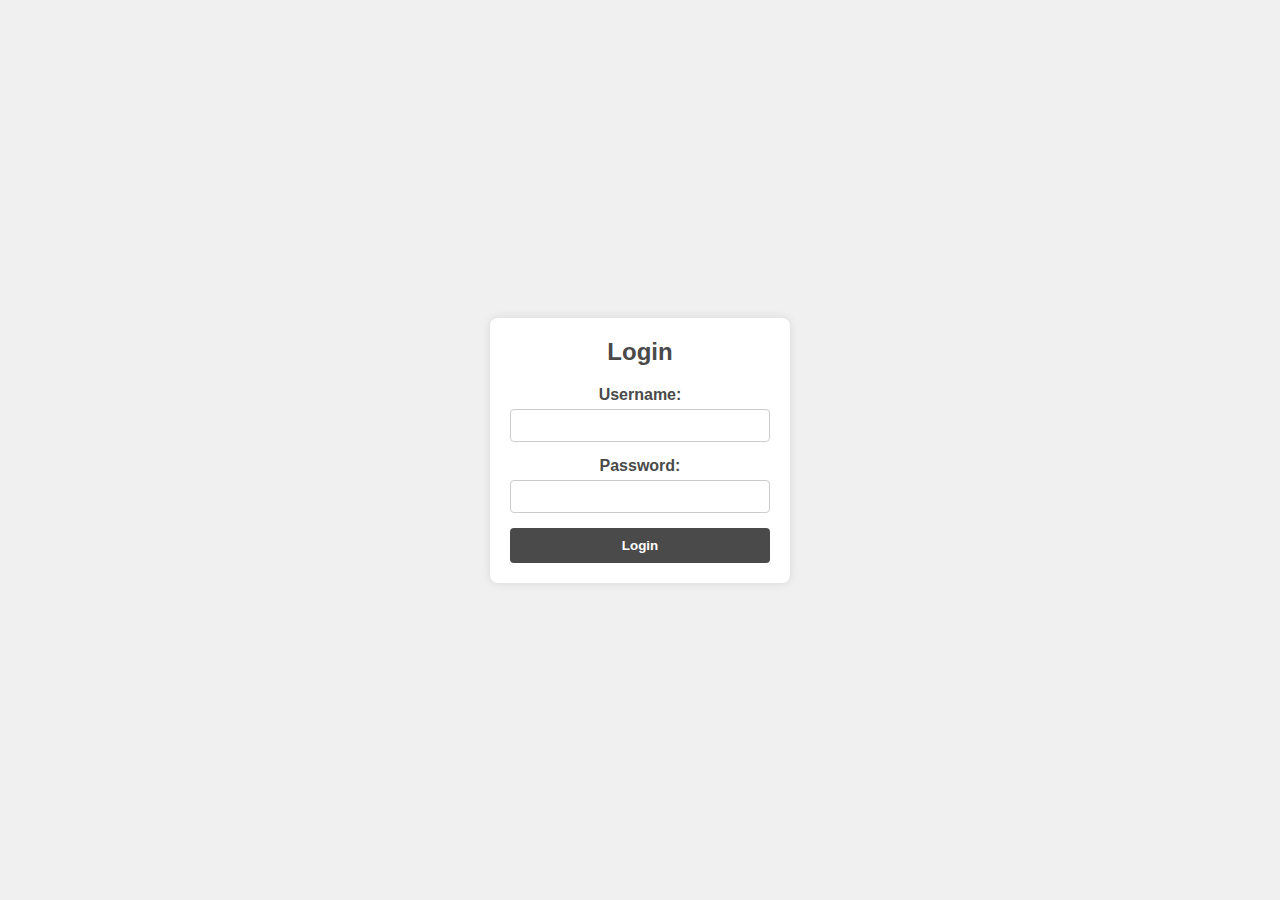
<file: index.html>
<!DOCTYPE html>
<html lang="en">
<head>
    <meta charset="UTF-8">
    <meta name="viewport" content="width=device-width, initial-scale=1.0">
    <title>Login Page</title>
    <link rel="stylesheet" href="style.css">
</head>
<body>
    <!-- Login Form -->
    <div class="login-container">
        <h2>Login</h2>
        <form id="loginForm">
            <label for="username">Username:</label>
            <input type="text" id="username" name="username" required><br>
          
            <label for="password">Password:</label>
            <input type="password" id="password" name="password" required><br>
          
            <button type="submit">Login</button>
        </form>
    </div>
    <script src="script.js"></script>
</body>
</html>
</file>
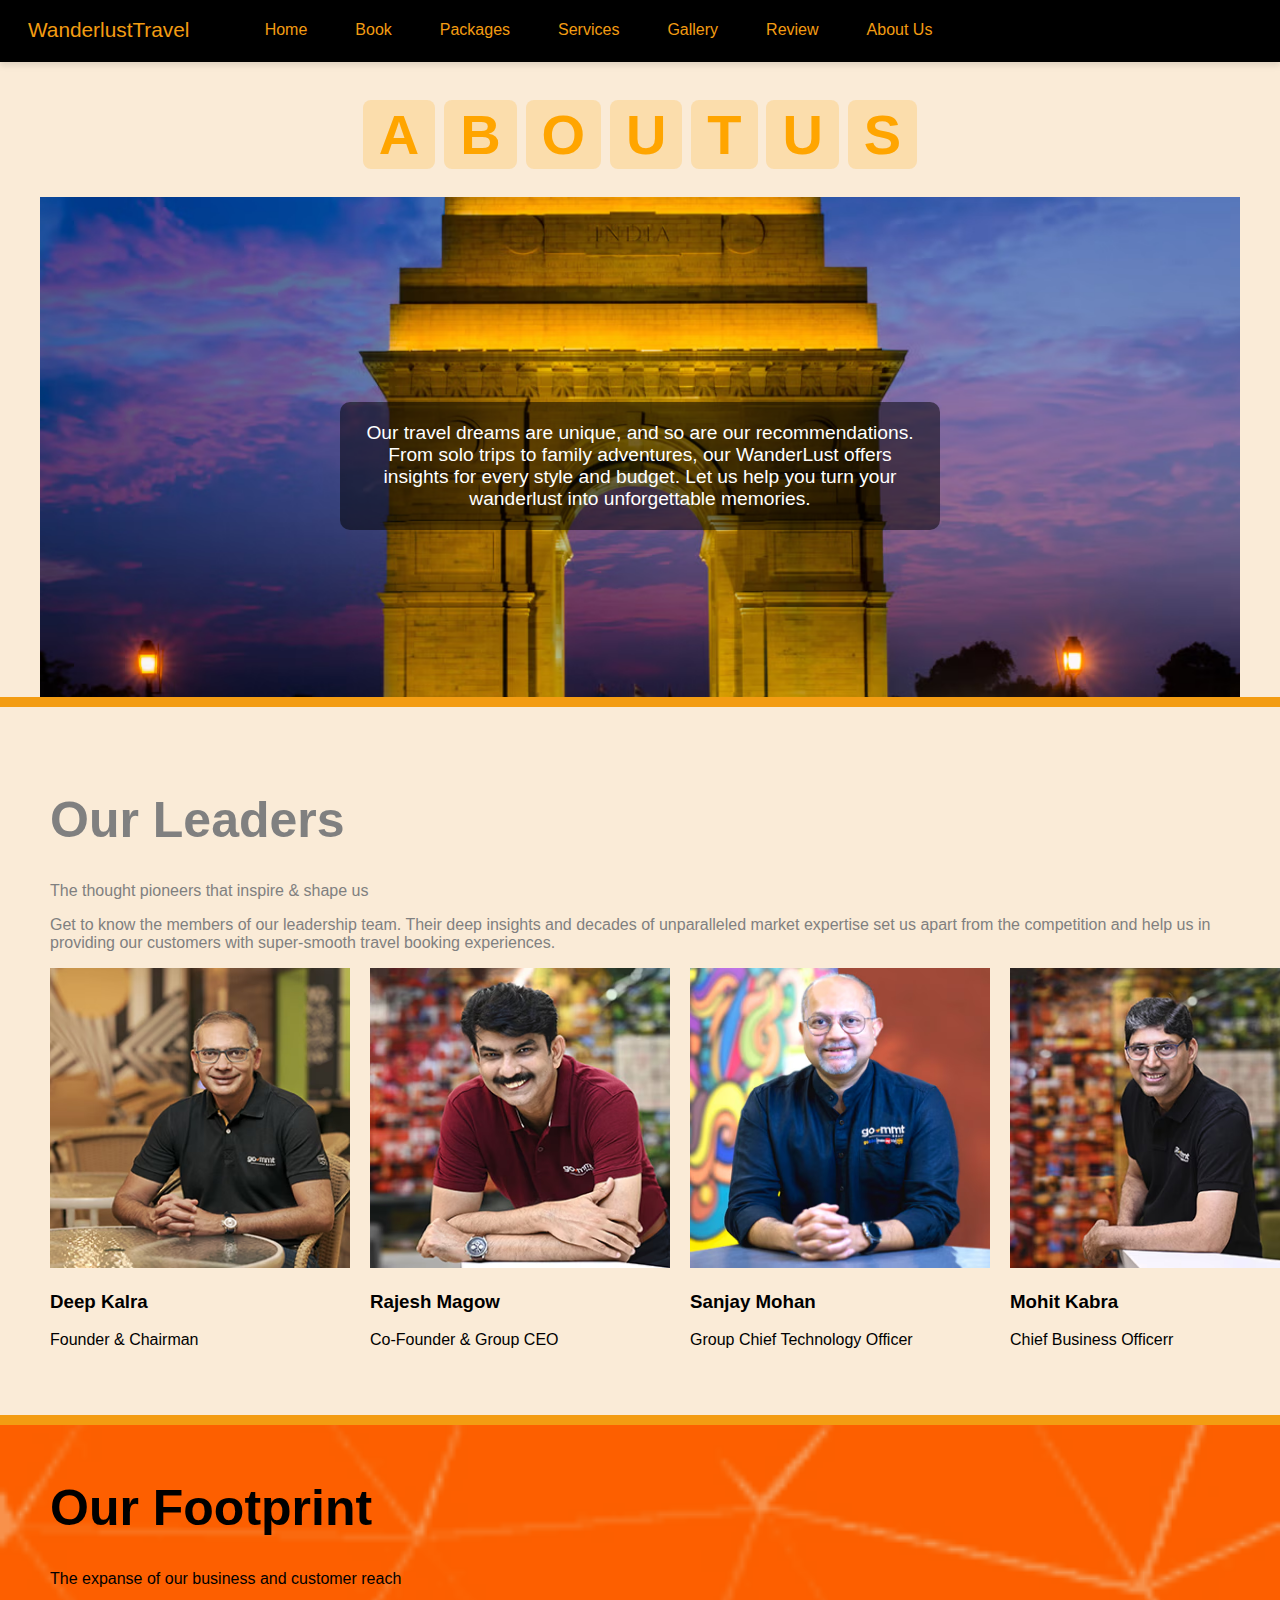
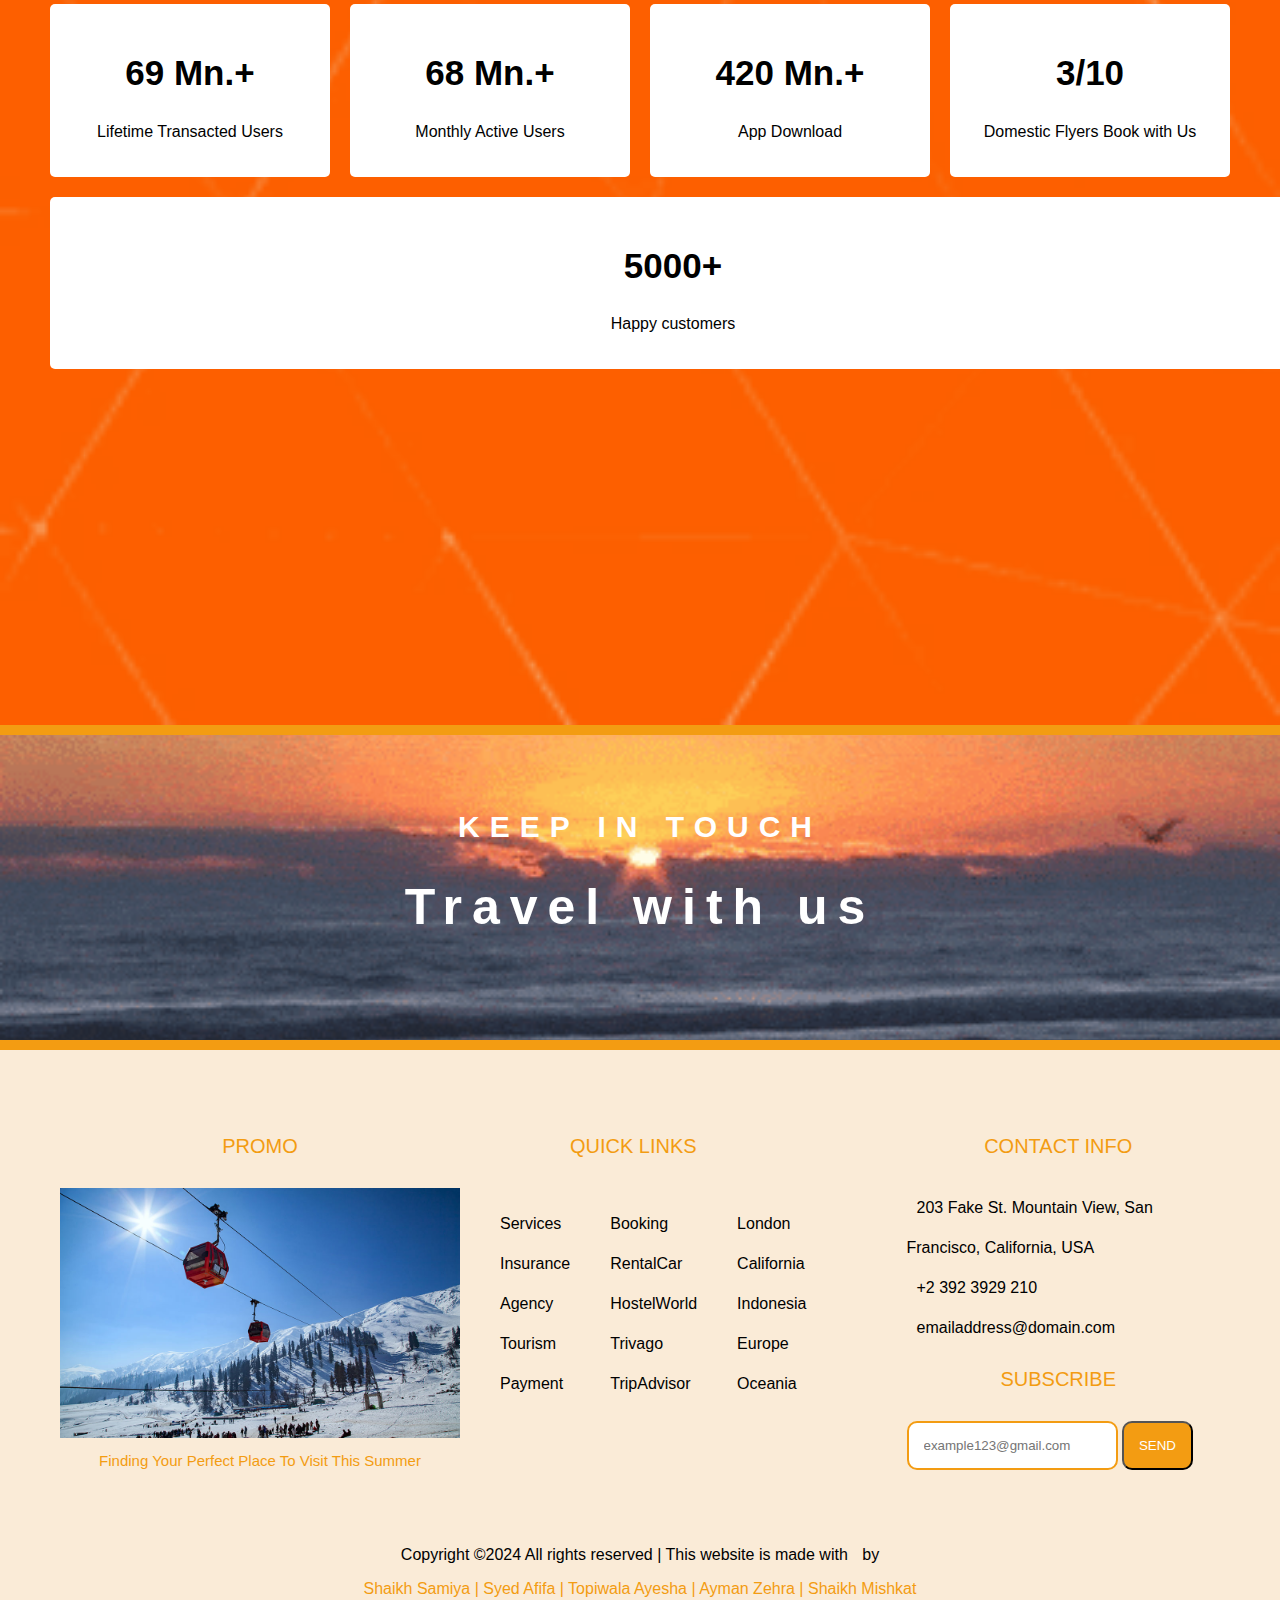
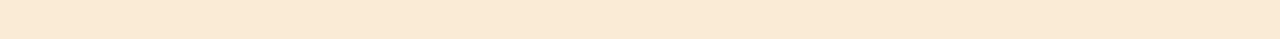
<file: about.html>
<!DOCTYPE html>
<html lang="en">
<head>
    <meta charset="UTF-8">
    <meta name="viewport" content="width=device-width, initial-scale=1.0">
    <title>About Us</title>
    <link rel="stylesheet" href="https://cdnjs.cloudflare.com/ajax/libs/font-awesome/6.5.2/css/all.min.css" integrity="sha512-SnH5WK+bZxgPHs44uWIX+LLJAJ9/2PkPKZ5QiAj6Ta86w+fsb2TkcmfRyVX3pBnMFcV7oQPJkl9QevSCWr3W6A==" crossorigin="anonymous" referrerpolicy="no-referrer" />
    <link rel="stylesheet" href="about.css">
</head>
<body onload="ShowBanners()">
<!-- About Start -->                 <nav class="navbar navbar-custom">
        <a class="navbar-brand" href="#">
            <i class="fa-solid fa-plane fa-lg"></i> WanderlustTravel
        </a>
        <button class="navbar-toggler" onclick="toggleNav()">
            <span class="fas fa-bars"></span>
        </button>
        <div class="navbar-nav-container">
            <ul class="navbar-nav" id="navbarNav">
                <li class="nav-item">
                    <a class="nav-link" href="home.html">Home</a>
                </li>
                <li class="nav-item">
                    <a class="nav-link" href="book.html">Book</a>
                </li>
                <li class="nav-item">
                    <a class="nav-link" href="packages.html">Packages</a>
                </li>
                <li class="nav-item">
                    <a class="nav-link" href="servves.html">Services</a>
                </li>
                <li class="nav-item">
                    <a class="nav-link" href="gallery.html">Gallery</a>
                </li>
                <li class="nav-item">
                    <a class="nav-link" href="revew.html">Review</a>
                </li>
                <li class="nav-item">
                    <a class="nav-link" href="about.html">About Us</a>
                </li>
            </ul>
            <div class="nav-icons">

                <li class="nav-item">
                    <a class="nav-link" href="index.html">
                        <i class="fa-solid fa-user fa-lg"></i>
                    </a>
                </li>
                <li class="nav-item">
                    
                        
                    <div class="dropdown">
                        <button onclick="myFunction()" class="dropbtn nav-link">    <i class="fa-solid fa-search fa-lg"></i></button>
                        <div id="myDropdown" class="dropdown-content">
                        <input type="text" placeholder="Search.." id="myInput" onkeyup="filterFunction()">
                        <a href="home.html">Home</a>
                        <a href="book.html">Book Now</a>
                        <a href="packages.html">Packages</a>
                        <a href="servves.html">Services</a>
                        <a href="gallery.html">Gallery</a>
                        <a href="revew.html">Reviews</a>
                        <a href="about.html">About us</a>
                        </div>
                        </div>
                </button>
            </li>
            </div>
        </div>
    </nav>
    
<section class="about">
  <div class="container">
    <div class="main-txt">
        
    <h1 class="heading wow fadeIn">
        <span>a</span>
        <span>b</span>
        <span>o</span>
        <span>u</span>
        <span>t</span>
        <span>u</span>
        <span>s</span>
    </h1>
    </div>

    <div class="about-content" style="margin-top: 30px;">
      <center>
        <!-- Banner Container -->
        <div style="position: relative; width: 100%; max-width: 1200px; height: 500px;">
            <!-- Banner Image -->
            <img src="images/abt1.jpg" width="100%" height="500px" name="ChangeBanner" style="display: block; width: 100%; height: 100%; object-fit: cover;">
            <!-- Overlay Text -->
            <p id="aboutText">
                At our WanderLust, we believe travel is about more than destinations; it's about discovery and growth. Our guides and tips empower you to explore, experience, and connect on every journey. Let us inspire you to see the world differently.
            </p>
        </div>
    </center>
    </div>
  </div>
</section>
    <!-- About End -->
    <div class="border-line"></div>

    <!-- our leaders -->
    <section class="our-leaders">
        <div class="leader-container">
            <div class="leader-abt">
                <h1 class="leader-headng">Our Leaders</h1>
                <p>The thought pioneers that inspire & shape us</p>
                <p>Get to know the members of our leadership team. Their deep insights and decades of unparalleled market expertise set us apart from the competition and help us in providing our customers with super-smooth travel booking experiences.</p>
            </div>
            <div class="leader-row">
                <div class="col">
                    <img src="images/DeepKalra.jpg" alt="Founder & Chairman" height="300x" width="300x">
                    <h3>Deep Kalra</h3>
                    <p>Founder & Chairman</p>
                </div>
                <div class="col">
                    <img src="images/RajeshMagow.jpg" alt="Co-Founder & Group CEO" height="300x" width="300x">
                    <h3>Rajesh Magow</h3>
                    <p>Co-Founder & Group CEO</p>
                </div>
                <div class="col">
                    <img src="images/SanjayMohan.jpg" alt="Group Chief Technology Officer" height="300x" width="300x">
                    <h3>Sanjay Mohan</h3>
                    <p>Group Chief Technology Officer</p>
                </div>
                <div class="col">
                    <img src="images/MohitKabra.jpg" alt="Chief Business Officer" height="300x" width="300x">
                    <h3>Mohit Kabra</h3>
                    <p>Chief Business Officerr</p>
                </div>
            </div>
        </div>
    </section>

    <div class="border-line"></div>
    <section class="footprnt">
        <div class="foot-contaner">
            <h1 class="leader-headng">Our Footprint</h1>
            <p>The expanse of our business and customer reach</p>
            <div class="leader-row">
                <div class="footprnt-content">
                    <h2 class="footprnt-headng">69 Mn.+</h2>
                    <p>Lifetime Transacted Users</p>
                </div>
                <div class="footprnt-content">
                    <h2 class="footprnt-headng">68 Mn.+</h2>
                    <p>Monthly Active Users</p>
                </div>
                <div class="footprnt-content">
                    <h2 class="footprnt-headng">420 Mn.+</h2>
                    <p>App Download</p>
                </div>
                <div class="footprnt-content">
                    <h2 class="footprnt-headng">3/10</h2>
                    <p>Domestic Flyers Book with Us</p>
                </div>
            </div>
            <div class="happy-content">
                <h2 class="footprnt-headng">5000+</h2>
                <p>Happy customers</p>
            </div>
        </div>
    </section>

    <div class="border-line"></div>
    <!-- Social-Meadi Section -->
    <div class="social-meadi-contact">
        <h2 class="social-text">KEEP IN TOUCH</h2>
        <h1>Travel with us</h1>
        <div class="social-meadi-icons">
            <i class="fa-brands fa-whatsapp"></i>
            <i class="fa-brands fa-instagram"></i>
            <i class="fa-brands fa-facebook"></i>
            <i class="fa-brands fa-pinterest"></i>
            <i class="fa-brands fa-youtube"></i>
        </div>
    </div>

    <div class="border-line"></div>
    <!-- contact-footer -->
        <section class="footer-about">
            <div class="footer-contaner">
                <div class="footer-img">
                    <p class="contact-text">PROMO</p>
                    <img src="images/promo.jpg" alt="promo" style="margin-top: 10px,;" width="400px" height="250px" >
                    <div class="promo-text">Finding Your Perfect Place To Visit This Summer</div>
                </div>
                <div class="quick-links">
                    <p class="contact-text">QUICK LINKS</p>
                   <div class="linklist">
                        <ul class="liststyle">
                            <li><a href="#" class="lists">Services</a></li>
                            <li><a href="#" class="lists">Insurance</a></li>
                            <li><a href="#" class="lists">Agency</a></li>
                            <li><a href="#" class="lists">Tourism</a></li>
                            <li><a href="#" class="lists">Payment</a></li>
                        </ul>
                        <ul class="liststyle">
                            <li><a href="#" class="lists">Booking</a></li>
                            <li><a href="#" class="lists">RentalCar</a></li>
                            <li><a href="#" class="lists">HostelWorld</a></li>
                            <li><a href="#" class="lists">Trivago</a></li>
                            <li><a href="#" class="lists">TripAdvisor</a></li>
                        </ul>
                        <ul class="liststyle">
                            <li><a href="#" class="lists">London</a></li>
                            <li><a href="#" class="lists">California</a></li>
                            <li><a href="#" class="lists">Indonesia</a></li>
                            <li><a href="#" class="lists">Europe</a></li>
                            <li><a href="#" class="lists">Oceania</a></li>
                        </ul>
                    </div>
                </div>

                <div class="contact-form">
                    <p class="contact-text">CONTACT INFO</p>
                    <div class="contact-content">
                        <i class="fa-solid fa-location-dot"></i>
                        203 Fake St. Mountain View, San Francisco, California, USA
                    </div>
                    <div class="contact-content">
                        <i class="fa-solid fa-phone"></i>
                        +2 392 3929 210
                    </div>
                    <div class="contact-content">
                        <i class="fa-solid fa-envelope"></i>
                        emailaddress@domain.com
                    </div>
                    <p class="contact-text">SUBSCRIBE</p>
                    <div class="subscribe-email">
                        <input type="text" placeholder="example123@gmail.com" class="email-input">
                        <input type="submit" value="SEND" class="snd-btn">
                    </div>
                </div>
            </div>
            <footer>
                <p class="owners">Copyright ©2024 All rights reserved | This website is made with <i class="fa-solid fa-heart"></i>by</p>
                <p class="owners names">Shaikh Samiya | Syed Afifa | Topiwala Ayesha | Ayman Zehra | Shaikh Mishkat</p>
            </footer>
        </section>
        <script language="Javascript">
         var MyBanners = ["images/abt1.jpg", "images/abt2.jpg", "images/abt3.jpg", "images/abt4.jpg"];
        var AboutText = [
            "At our WanderLust, we believe travel is about more than destinations; it's about discovery and growth. Our guides and tips empower you to explore, experience, and connect on every journey. Let us inspire you to see the world differently.",
            "Our travel dreams are unique, and so are our recommendations. From solo trips to family adventures, our WanderLust offers insights for every style and budget. Let us help you turn your wanderlust into unforgettable memories.",
            "Planning a trip should be easy, exciting, and rewarding. Our resources provide all you need to travel confidently and smoothly. With our WanderLust, focus on making memories, while we guide you every step of the way.",
            "With our WanderLust, planning your adventure is simple and seamless. Our expert guides, checklists, and tips ensure every journey is smooth and memorable. Let us be your travel companion as you create unforgettable memories worldwide.",
        ];
        var banner = 0;

        function ShowBanners() {
            if (document.images) {
                banner = (banner + 1) % MyBanners.length; // Loop through images
                document.ChangeBanner.src = MyBanners[banner]; // Update the banner image
                document.getElementById("aboutText").innerText = AboutText[banner]; // Update the about text
                setTimeout(ShowBanners, 5000); // Change every 5 seconds
            }
        }
        </script>
        <script src="search.js"></script>
</body>
</html>
</file>
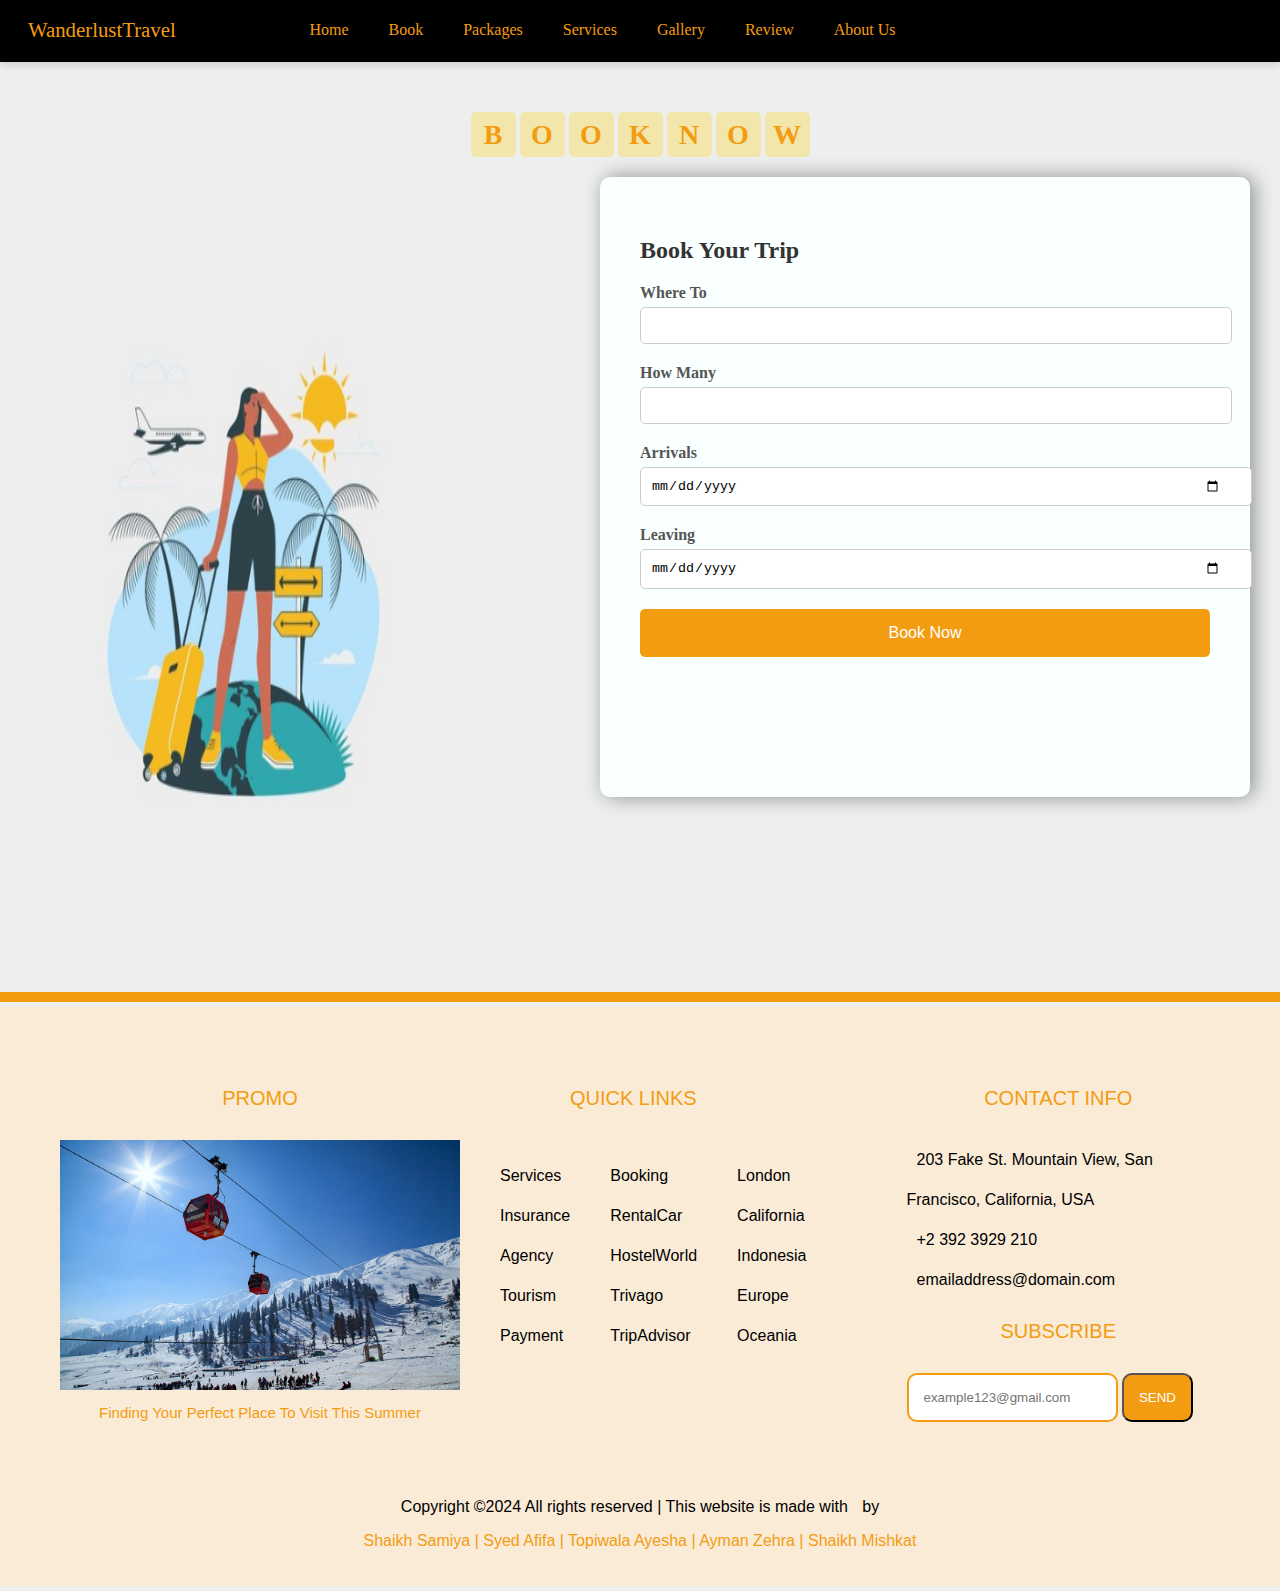
<file: book.html>
<!DOCTYPE html>
<html lang="en">
<head>
  <meta charset="UTF-8">
  <meta name="viewport" content="width=device-width, initial-scale=1.0">
  <title>Book Now Page</title>
  <link rel="stylesheet" href="https://cdnjs.cloudflare.com/ajax/libs/font-awesome/6.5.2/css/all.min.css" integrity="sha512-SnH5WK+bZxgPHs44uWIX+LLJAJ9/2PkPKZ5QiAj6Ta86w+fsb2TkcmfRyVX3pBnMFcV7oQPJkl9QevSCWr3W6A==" crossorigin="anonymous" referrerpolicy="no-referrer" />  <link rel="stylesheet" href="book.css">
</head>
<body>
    <nav class="navbar navbar-custom">
        <a class="navbar-brand" href="#">
            <i class="fa-solid fa-plane fa-lg"></i> WanderlustTravel
        </a>
        <button class="navbar-toggler" onclick="toggleNav()">
            <span class="fas fa-bars"></span>
        </button>
        <div class="navbar-nav-container">
            <ul class="navbar-nav" id="navbarNav">
                <li class="nav-item">
                    <a class="nav-link" href="home.html">Home</a>
                </li>
                <li class="nav-item">
                    <a class="nav-link" href="book.html">Book</a>
                </li>
                <li class="nav-item">
                    <a class="nav-link" href="packages.html">Packages</a>
                </li>
                <li class="nav-item">
                    <a class="nav-link" href="servves.html">Services</a>
                </li>
                <li class="nav-item">
                    <a class="nav-link" href="gallery.html">Gallery</a>
                </li>
                <li class="nav-item">
                    <a class="nav-link" href="revew.html">Review</a>
                </li>
                <li class="nav-item">
                    <a class="nav-link" href="about.html">About Us</a>
                </li>
            </ul>
            <div class="nav-icons">

                <li class="nav-item">
                    <a class="nav-link" href="index.html">
                        <i class="fa-solid fa-user fa-lg"></i>
                    </a>
                </li>
                <li class="nav-item">
                        <div class="dropdown">
                            <button onclick="myFunction()" class="dropbtn nav-link">    <i class="fa-solid fa-search fa-lg"></i></button>
                            <div id="myDropdown" class="dropdown-content">
                            <input type="text" placeholder="Search.." id="myInput" onkeyup="filterFunction()">
                            <a href="home.html">Home</a>
                            <a href="book.html">Book Now</a>
                            <a href="packages.html">Packages</a>
                            <a href="servves.html">Services</a>
                            <a href="gallery.html">Gallery</a>
                            <a href="revew.html">Reviews</a>
                            <a href="about.html">About us</a>
                            </div>
                            </div>
                    </button>
                </li>
            </div>
        </div>
    </nav>
    

  <div class="container">
    <div class="book-now-heading">
      <span>B</span><span>O</span><span>O</span><span>K</span>
      <span>N</span><span>O</span><span>W</span>
    </div>

    <div class="content">
      <div class="illustration">
        <img src="images/booknowimg.png" alt="Travel Illustration">
      </div>

      <div class="booking-form">
        <h2>Book Your Trip</h2>
        <div class="form-group">
          <label for="destination">Where To</label>
          <input type="text" id="destination">
        </div>
        <div class="form-group">
          <label for="people">How Many</label>
          <input type="number" id="people">
        </div>
        <div class="form-group">
          <label for="arrival">Arrivals</label>
          <input type="date" id="arrival">
        </div>
        <div class="form-group">
          <label for="leaving">Leaving</label>
          <input type="date" id="leaving">
        </div>
        <button type="button" class="submit-btn">Book Now</button>
      </div>
    </div>
  </div>

  <!-- contact-footer -->
  <div class="border-line"></div>
  <section class="footer-about">
    <div class="footer-contaner">
        <div class="footer-img">
            <p class="contact-text">PROMO</p>
            <img src="images/promo.jpg" alt="promo" style="margin-top: 10px,;" width="400px" height="250px" >
            <div class="promo-text">Finding Your Perfect Place To Visit This Summer</div>
        </div>
        <div class="quick-links">
            <p class="contact-text">QUICK LINKS</p>
           <div class="linklist">
                <ul class="liststyle">
                    <li><a href="#" class="lists">Services</a></li>
                    <li><a href="#" class="lists">Insurance</a></li>
                    <li><a href="#" class="lists">Agency</a></li>
                    <li><a href="#" class="lists">Tourism</a></li>
                    <li><a href="#" class="lists">Payment</a></li>
                </ul>
                <ul class="liststyle">
                    <li><a href="#" class="lists">Booking</a></li>
                    <li><a href="#" class="lists">RentalCar</a></li>
                    <li><a href="#" class="lists">HostelWorld</a></li>
                    <li><a href="#" class="lists">Trivago</a></li>
                    <li><a href="#" class="lists">TripAdvisor</a></li>
                </ul>
                <ul class="liststyle">
                    <li><a href="#" class="lists">London</a></li>
                    <li><a href="#" class="lists">California</a></li>
                    <li><a href="#" class="lists">Indonesia</a></li>
                    <li><a href="#" class="lists">Europe</a></li>
                    <li><a href="#" class="lists">Oceania</a></li>
                </ul>
            </div>
        </div>

        <div class="contact-form">
            <p class="contact-text">CONTACT INFO</p>
            <div class="contact-content">
                <i class="fa-solid fa-location-dot"></i>
                203 Fake St. Mountain View, San Francisco, California, USA
            </div>
            <div class="contact-content">
                <i class="fa-solid fa-phone"></i>
                +2 392 3929 210
            </div>
            <div class="contact-content">
                <i class="fa-solid fa-envelope"></i>
                emailaddress@domain.com
            </div>
            <p class="contact-text">SUBSCRIBE</p>
            <div class="subscribe-email">
                <input type="text" placeholder="example123@gmail.com" class="email-input">
                <input type="submit" value="SEND" class="snd-btn">
            </div>
        </div>
    </div>
    <footer>
        <p class="owners">Copyright ©2024 All rights reserved | This website is made with <i class="fa-solid fa-heart"></i>by</p>
        <p class="owners names">Shaikh Samiya | Syed Afifa | Topiwala Ayesha | Ayman Zehra | Shaikh Mishkat</p>
    </footer>
</section>
<script src="search.js"></script>
</body>
</html>
</file>
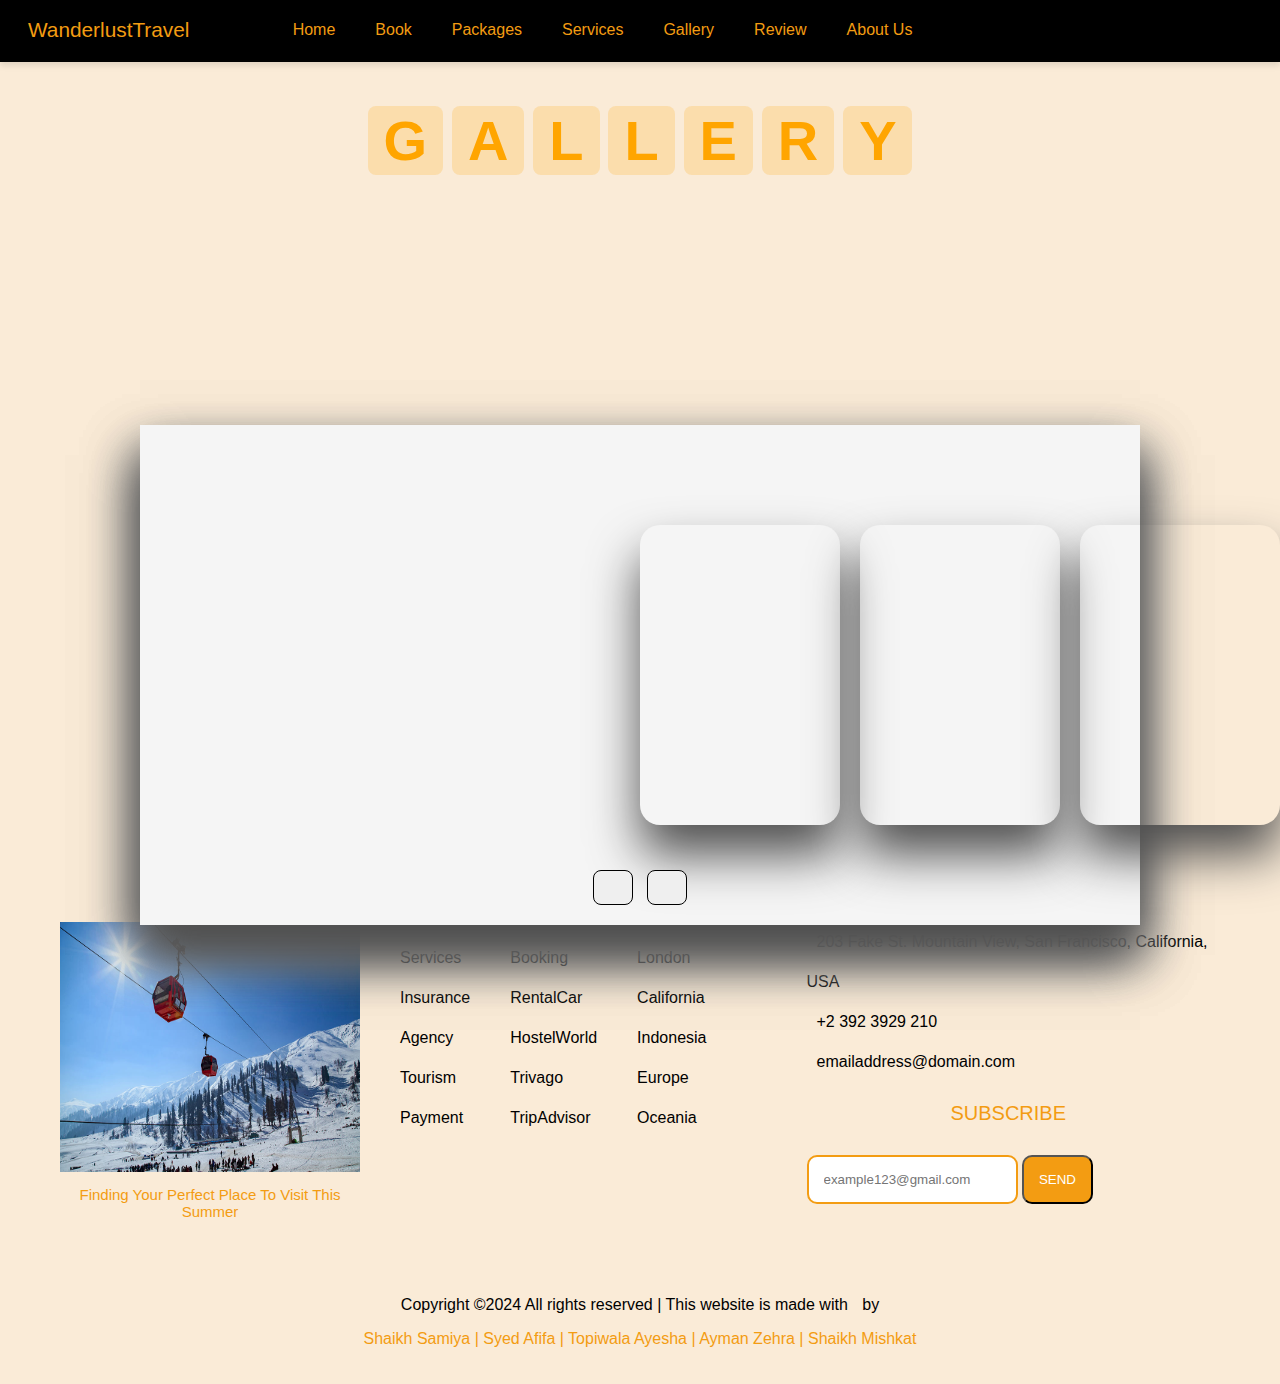
<file: gallery.html>
<!DOCTYPE html>
<html lang="en">
    <head>
        <meta charset="UTF-8">
        <meta name="viewport" content="width=device-width, initial-scale=1.0">
        <title>Gallery Page</title>
        <link rel="stylesheet" href="https://cdnjs.cloudflare.com/ajax/libs/font-awesome/6.5.2/css/all.min.css" integrity="sha512-SnH5WK+bZxgPHs44uWIX+LLJAJ9/2PkPKZ5QiAj6Ta86w+fsb2TkcmfRyVX3pBnMFcV7oQPJkl9QevSCWr3W6A==" crossorigin="anonymous" referrerpolicy="no-referrer" />
        <link rel="stylesheet"
            href="https://cdnjs.cloudflare.com/ajax/libs/font-awesome/6.4.0/css/all.min.css"
            integrity="sha512-iecdLmaskl7CVkqkXNQ/ZH/XLlvWZOJyj7Yy7tcenmpD1ypASozpmT/E0iPtmFIB46ZmdtAc9eNBvH0H/ZpiBw=="
            crossorigin="anonymous" referrerpolicy="no-referrer" />
            <link rel="stylesheet" href="gallery.css" />
    </head>
    <body>                <nav class="navbar navbar-custom">
        <a class="navbar-brand" href="#">
            <i class="fa-solid fa-plane fa-lg"></i> WanderlustTravel
        </a>
        <button class="navbar-toggler" onclick="toggleNav()">
            <span class="fas fa-bars"></span>
        </button>
        <div class="navbar-nav-container">
            <ul class="navbar-nav" id="navbarNav">
                <li class="nav-item">
                    <a class="nav-link" href="home.html">Home</a>
                </li>
                <li class="nav-item">
                    <a class="nav-link" href="book.html">Book</a>
                </li>
                <li class="nav-item">
                    <a class="nav-link" href="packages.html">Packages</a>
                </li>
                <li class="nav-item">
                    <a class="nav-link" href="servves.html">Services</a>
                </li>
                <li class="nav-item">
                    <a class="nav-link" href="gallery.html">Gallery</a>
                </li>
                <li class="nav-item">
                    <a class="nav-link" href="revew.html">Review</a>
                </li>
                <li class="nav-item">
                    <a class="nav-link" href="about.html">About Us</a>
                </li>
            </ul>
            <div class="nav-icons">

                <li class="nav-item">
                    <a class="nav-link" href="index.html">
                        <i class="fa-solid fa-user fa-lg"></i>
                    </a>
                </li>
                <li class="nav-item">
                        <div class="dropdown">
                            <button onclick="myFunction()" class="dropbtn nav-link">    <i class="fa-solid fa-search fa-lg"></i></button>
                            <div id="myDropdown" class="dropdown-content">
                            <input type="text" placeholder="Search.." id="myInput" onkeyup="filterFunction()">
                            <a href="home.html">Home</a>
                            <a href="book.html">Book Now</a>
                            <a href="packages.html">Packages</a>
                            <a href="servves.html">Services</a>
                            <a href="gallery.html">Gallery</a>
                            <a href="revew.html">Reviews</a>
                            <a href="about.html">About us</a>
                            </div>
                            </div>
                    </button>
                </li>
            </div>
        </div>
    </nav>
    

        <h1 class="heading wow fadeIn">
            <span>G</span>
            <span>A</span>
            <span>L</span>
            <span>L</span>
            <span>E</span>
            <span>R</span>       
            <span>Y</span>
        </h1>
        <!--Font Awesome CDN-->
<section>
        <div class="container">
            
            <div class="slide">                
                <div class="item"
                    style="background-image: url(https://images.pexels.com/photos/14232429/pexels-photo-14232429.jpeg?auto=compress&cs=tinysrgb&w=1260&h=750&dpr=2);">
                    <div class="content">
                        <div class="name">MUMBAI </div>
                        <div class="des">Mumbai, Known as the "City of Dreams," Mumbai offers a blend of history, culture, and modernity Key attractions include the iconic Gateway of India, Marine Drive, bustling markets like Colaba Causeway.
                           <a href="book.html">
                            <button>Book Now</button>
                           </a>
                    </div>
                        
                    </div>
                </div>
                <div class="item"
                    style="background-image: url(https://images.pexels.com/photos/412681/pexels-photo-412681.jpeg?auto=compress&cs=tinysrgb&w=1260&h=750&dpr=2);">
                    <div class="content">
                        <div class="name">HAWAII</div>
                        <div class="des">This tropical paradise is famous for its stunning beaches, lush rainforests, and active volcanoes Don't miss the iconic Waikiki Beach, the historic Pearl Harbor, and the breathtaking views from Diamond Head State Monument.</div>
                        <a href="book.html">
                            <button>Book Now</button>
                           </a>
                    </div>
                </div>
                <div class="item"
                    style="background-image: url(https://images.pexels.com/photos/2193300/pexels-photo-2193300.jpeg);">
                    <div class="content">
                        <div class="name">Sydney</div>
                        <div class="des">Sydney is a vibrant city with iconic landmarks like the Sydney Opera House and Harbour Bridge
                             Explore the beautiful Royal Botanic Garden, take a ferry ride on Sydney Harbour, and enjoy the lively atmosphere of Darling Harbour.</div>
                             <a href="book.html">
                                <button>Book Now</button>
                               </a>
                    </div>
                </div>
                <div class="item"
                    style="background-image: url(https://images.pexels.com/photos/17185651/pexels-photo-17185651/free-photo-of-view-of-the-eiffel-tower-and-seine-at-sunset.jpeg?auto=compress&cs=tinysrgb&w=1260&h=750&dpr=2);">
                    <div class="content">
                        <div class="name">Paris</div>
                        <div class="des">The "City of Love" is renowned for its romantic ambiance, world-class museums, and historic architecture Visit the Eiffel Tower, stroll along the Seine River, explore the Louvre Museum, and indulge in delicious French cuisine.</div>
                        <a href="book.html">
                            <button>Book Now</button>
                           </a>
                    </div>
                </div>
                <div class="item"
                    style="background-image: url(https://images.pexels.com/photos/326787/pexels-photo-326787.jpeg?auto=compress&cs=tinysrgb&w=1260&h=750&dpr=2);">
                    <div class="content">
                        <div class="name">Singapur</div>
                        <div class="des">This modern city-state offers a mix of cultural diversity, futuristic architecture, and lush green spaces  Must-see attractions include Marina Bay Sands, Gardens by the Bay, Sentosa Island, and the historic Chinatown.</div>
                        <a href="book.html">
                            <button href>Book Now</button>
                           </a>
                    </div>
                </div>
                <div class="item"
                    style="background-image: url(https://images.pexels.com/photos/4331280/pexels-photo-4331280.jpeg?auto=compress&cs=tinysrgb&w=1260&h=750&dpr=2);">
                    <div class="content">
                        <div class="name">America</div>
                        <div class="des">The United States is a vast country with diverse landscapes and attractions  From the bustling streets of New York City to the natural beauty of the Grand Canyon, the cultural heritage of Washington, D.C., and the entertainment hub of Los Angeles, there's something for everyone. </div>
                        <a href="book.html">
                            <button>Book Now</button>
                           </a>
                    </div>
                </div>

            </div>

            <div class="button">
                <button class="prev"><i
                        class="fa-solid fa-arrow-left"></i></button>
                <button class="next"><i
                        class="fa-solid fa-arrow-right"></i></button>
            </div>

        </div>
    </section>

        <!-- contact-footer -->
        <section class="footer-about">
            <div class="footer-contaner">
                <div class="footer-img">
                    <p class="contact-text">PROMO</p>
                    <img src="images/promo.jpg" alt="promo" style="margin-top: 10px,;" width="300px" height="250px" >
                    <div class="promo-text">Finding Your Perfect Place To Visit This Summer</div>
                </div>
                <div class="quick-links">
                    <p class="contact-text">QUICK LINKS</p>
                   <div class="linklist">
                        <ul class="liststyle">
                            <li><a href="#" class="lists">Services</a></li>
                            <li><a href="#" class="lists">Insurance</a></li>
                            <li><a href="#" class="lists">Agency</a></li>
                            <li><a href="#" class="lists">Tourism</a></li>
                            <li><a href="#" class="lists">Payment</a></li>
                        </ul>
                        <ul class="liststyle">
                            <li><a href="#" class="lists">Booking</a></li>
                            <li><a href="#" class="lists">RentalCar</a></li>
                            <li><a href="#" class="lists">HostelWorld</a></li>
                            <li><a href="#" class="lists">Trivago</a></li>
                            <li><a href="#" class="lists">TripAdvisor</a></li>
                        </ul>
                        <ul class="liststyle">
                            <li><a href="#" class="lists">London</a></li>
                            <li><a href="#" class="lists">California</a></li>
                            <li><a href="#" class="lists">Indonesia</a></li>
                            <li><a href="#" class="lists">Europe</a></li>
                            <li><a href="#" class="lists">Oceania</a></li>
                        </ul>
                    </div>
                </div>

                <div class="contact-form">
                    <p class="contact-text">CONTACT INFO</p>
                    <div class="contact-content">
                        <i class="fa-solid fa-location-dot"></i>
                        203 Fake St. Mountain View, San Francisco, California, USA
                    </div>
                    <div class="contact-content">
                        <i class="fa-solid fa-phone"></i>
                        +2 392 3929 210
                    </div>
                    <div class="contact-content">
                        <i class="fa-solid fa-envelope"></i>
                        emailaddress@domain.com
                    </div>
                    <p class="contact-text">SUBSCRIBE</p>
                    <div class="subscribe-email">
                        <input type="text" placeholder="example123@gmail.com" class="email-input">
                        <input type="submit" value="SEND" class="snd-btn">
                    </div>
                </div>
            </div>
            <footer>
                <p class="owners">Copyright ©2024 All rights reserved | This website is made with <i class="fa-solid fa-heart"></i>by</p>
                <p class="owners names">Shaikh Samiya | Syed Afifa | Topiwala Ayesha | Ayman Zehra | Shaikh Mishkat</p>
            </footer>
        </section>
        <script src="gallery.js"></script>
        <script src="search.js"></script>
    </body>
</html>
</file>
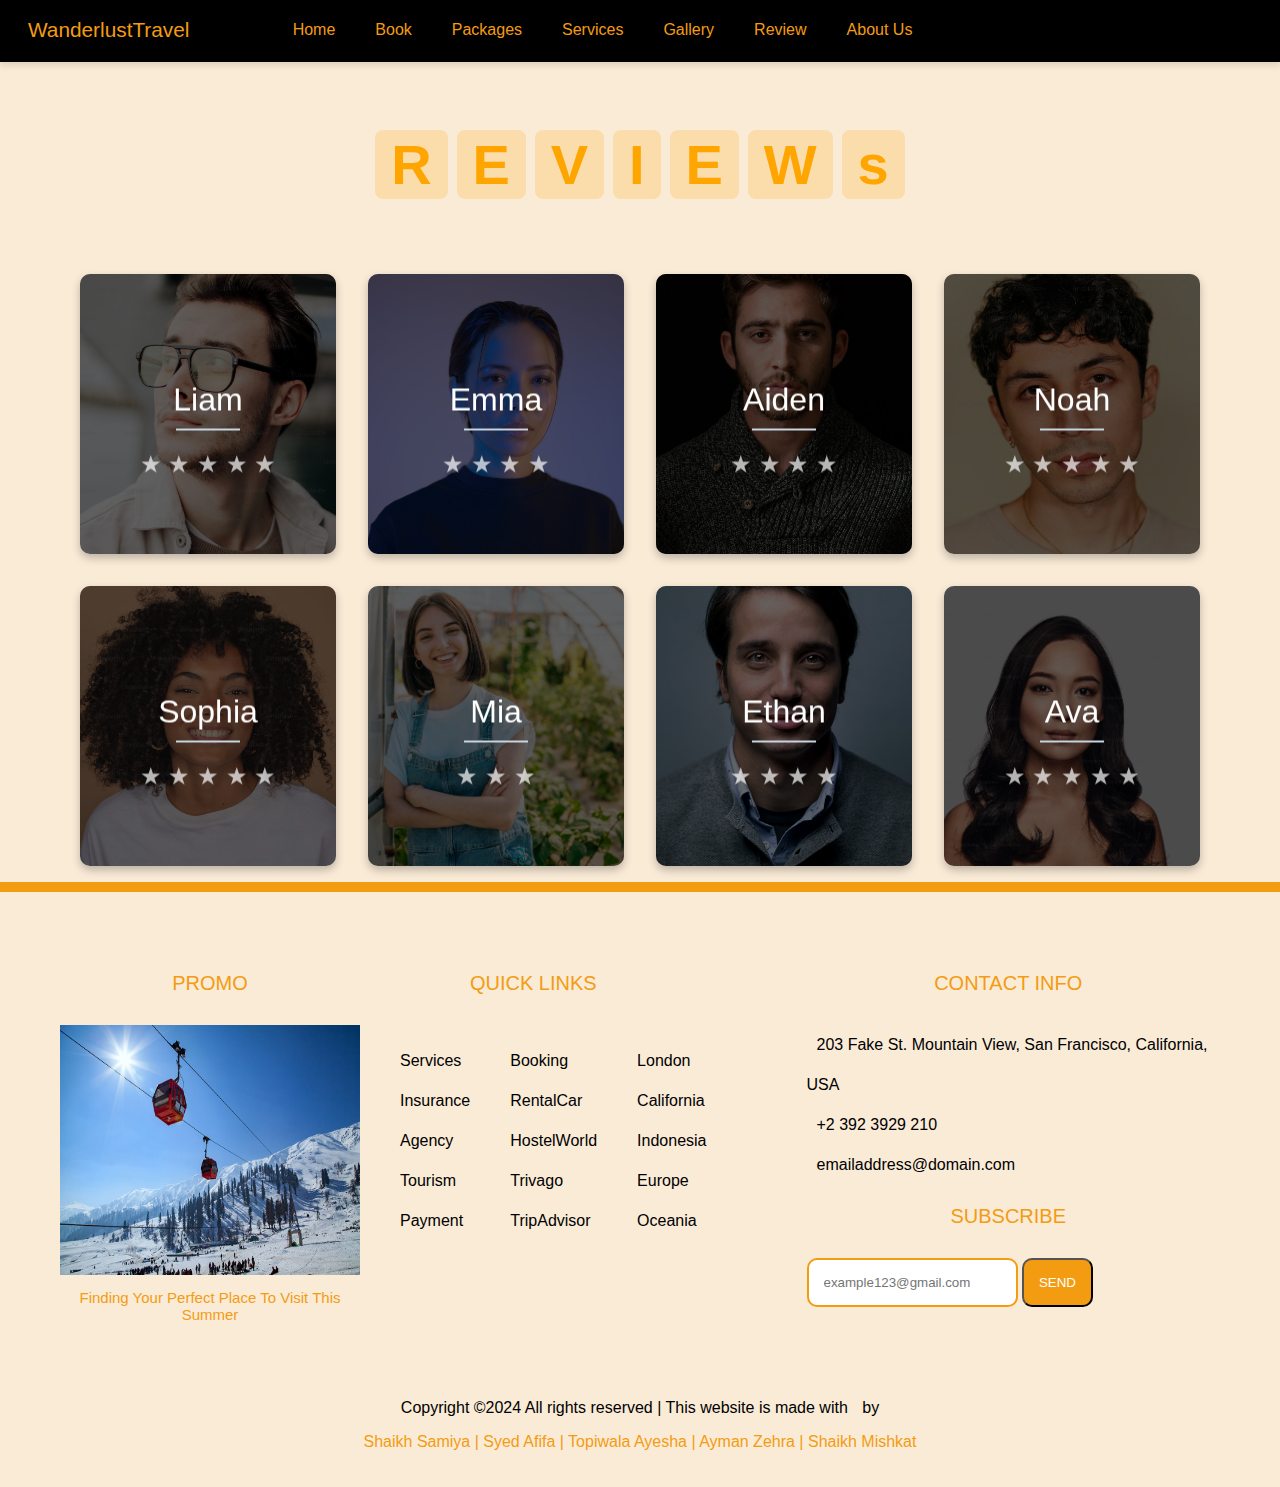
<file: revew.html>
<!DOCTYPE html>
<html lang="en">
<head>
    <meta charset="UTF-8">
    <meta name="viewport" content="width=device-width, initial-scale=1.0">
    <title>Review Page</title>
    <link rel="stylesheet" href="https://cdnjs.cloudflare.com/ajax/libs/font-awesome/6.5.2/css/all.min.css" integrity="sha512-SnH5WK+bZxgPHs44uWIX+LLJAJ9/2PkPKZ5QiAj6Ta86w+fsb2TkcmfRyVX3pBnMFcV7oQPJkl9QevSCWr3W6A==" crossorigin="anonymous" referrerpolicy="no-referrer" />
    <link rel="stylesheet" href="revew.css">
    <link href="https://unpkg.com/aos@2.3.1/dist/aos.css" rel="stylesheet">
</head>
<body>
    <nav class="navbar navbar-custom">
        <a class="navbar-brand" href="#">
            <i class="fa-solid fa-plane fa-lg"></i> WanderlustTravel
        </a>
        <button class="navbar-toggler" onclick="toggleNav()">
            <span class="fas fa-bars"></span>
        </button>
        <div class="navbar-nav-container">
            <ul class="navbar-nav" id="navbarNav">
                <li class="nav-item">
                    <a class="nav-link" href="home.html">Home</a>
                </li>
                <li class="nav-item">
                    <a class="nav-link" href="book.html">Book</a>
                </li>
                <li class="nav-item">
                    <a class="nav-link" href="packages.html">Packages</a>
                </li>
                <li class="nav-item">
                    <a class="nav-link" href="servves.html">Services</a>
                </li>
                <li class="nav-item">
                    <a class="nav-link" href="gallery.html">Gallery</a>
                </li>
                <li class="nav-item">
                    <a class="nav-link" href="revew.html">Review</a>
                </li>
                <li class="nav-item">
                    <a class="nav-link" href="about.html">About Us</a>
                </li>
            </ul>
            <div class="nav-icons">

                <li class="nav-item">
                    <a class="nav-link" href="index.html">
                        <i class="fa-solid fa-user fa-lg"></i>
                    </a>
                </li>
                <li class="nav-item">
                        <div class="dropdown">
                            <button onclick="myFunction()" class="dropbtn nav-link">    <i class="fa-solid fa-search fa-lg"></i></button>
                            <div id="myDropdown" class="dropdown-content">
                            <input type="text" placeholder="Search.." id="myInput" onkeyup="filterFunction()">
                            <a href="home.html">Home</a>
                            <a href="book.html">Book Now</a>
                            <a href="packages.html">Packages</a>
                            <a href="servves.html">Services</a>
                            <a href="gallery.html">Gallery</a>
                            <a href="revew.html">Reviews</a>
                            <a href="about.html">About us</a>
                            </div>
                            </div>
                    </button>
                </li>
            </div>
        </div>
    </nav>
    

    <h1 class="heading wow fadeIn">
        <span>R</span>
        <span>E</span>
        <span>V</span>
        <span>I</span>
        <span>E</span>
        <span>W</span>       
        <span>s</span>
    </h1>
    <div class="wrapper">
        <div class="cols">
                  <div class="col" ontouchstart="this.classList.toggle('hover');">
                      <div class="container">
                          <div class="front" style="background-image: url(images/person1.avif)">
                              <div  class="inner">
                                  <p>Liam</p>
                                  <div class="star-rating">
                                    <span class="star filled">&#9733;</span>
                                    <span class="star filled">&#9733;</span>
                                    <span class="star filled">&#9733;</span>
                                    <span class="star filled">&#9733;</span>
                                    <span class="star filled">&#9733;</span>
                                </div>
                              </div>
                          </div>
                          <div class="back">
                              <div class="inner">
                                <p>Incredible photos and travel tips...I’m already packing my bags!"</p>
                              </div>
                          </div>
                      </div>
                  </div>
                  <div class="col" ontouchstart="this.classList.toggle('hover');">
                    <div class="container">
                        <div class="front" style="background-image: url(images/person3.avif)">
                            <div class="inner">
                                <p>Emma</p>
                                <div class="star-rating">
                                    <span class="star filled">&#9733;</span>
                                    <span class="star filled">&#9733;</span>
                                    <span class="star filled">&#9733;</span>
                                    <span class="star filled">&#9733;</span>
                                </div>
                            </div>
                        </div>
                        <div class="back">
                            <div class="inner">
                              <p>"This website made planning my dream vacation a breeze!"</p>
                            </div>
                        </div>
                    </div>
                </div>
               
                  <div class="col" ontouchstart="this.classList.toggle('hover');">
                      <div class="container">
                          <div class="front" style="background-image: url(images/person2.avif)">
                              <div class="inner">
                                  <p>Aiden</p>
                                  <div class="star-rating">
                                    <span class="star filled">&#9733;</span>
                                    <span class="star filled">&#9733;</span>
                                    <span class="star filled">&#9733;</span>
                                    <span class="star filled">&#9733;</span>
                                </div>
                              </div>
                          </div>
                          <div class="back">
                              <div class="inner">
                                  <p>"A one-stop-shop for all my travel needs."</p>
                              </div>
                          </div>
                      </div>
                  </div>
                  <div class="col" ontouchstart="this.classList.toggle('hover');">
                      <div class="container">
                          <div class="front" style="background-image: url(images/person4.avif)">
                              <div class="inner">
                                  <p>Noah</p>
                                  <div class="star-rating">
                                    <span class="star filled">&#9733;</span>
                                    <span class="star filled">&#9733;</span>
                                    <span class="star filled">&#9733;</span>
                                    <span class="star filled">&#9733;</span>
                                    <span class="star filled">&#9733;</span>
                                </div>
                              </div>
                          </div>
                          <div class="back">
                              <div class="inner">
                                  <p>"User-friendly and full of fantastic travel ideas."</p>
                              </div>
                          </div>
                      </div>
                  </div>
                  <div class="col" ontouchstart="this.classList.toggle('hover');">
                      <div class="container">
                          <div class="front" style="background-image: url(images/person5.avif)">
                              <div class="inner">
                                  <p>Sophia</p>
                                  <div class="star-rating">
                                    <span class="star filled">&#9733;</span>
                                    <span class="star filled">&#9733;</span>
                                    <span class="star filled">&#9733;</span>
                                    <span class="star filled">&#9733;</span>
                                    <span class="star filled">&#9733;</span>
                                </div>
                              </div>
                          </div>
                          <div class="back">
                              <div class="inner">
                                  <p>"I found the best hidden gems thanks to this site."</p>
                              </div>
                          </div>
                      </div>
                  </div>
                  <div class="col" ontouchstart="this.classList.toggle('hover');">
                      <div class="container">
                          <div class="front" style="background-image: url(images/person6.avif)">
                              <div class="inner">
                                  <p>Mia</p>
                                  <div class="star-rating">
                                    <span class="star filled">&#9733;</span>
                                    <span class="star filled">&#9733;</span>
                                    <span class="star filled">&#9733;</span>
                                </div>
                              </div>
                          </div>
                          <div class="back">
                              <div class="inner">
                                  <p>"I discovered amazing places I never knew existed."</p>
                              </div>
                          </div>
                      </div>
                  </div>
                  <div class="col" ontouchstart="this.classList.toggle('hover');">
                      <div class="container">
                          <div class="front" style="background-image: url(images/person7.avif)">
                              <div class="inner">
                                  <p>Ethan</p>
                                  <div class="star-rating">
                                    <span class="star filled">&#9733;</span>
                                    <span class="star filled">&#9733;</span>
                                    <span class="star filled">&#9733;</span>
                                    <span class="star filled">&#9733;</span>
                                </div>
                              </div>
                          </div>
                          <div class="back">
                              <div class="inner">
                                  <p>"Exceptional travel guides and stunning visuals."</p>
                              </div>
                          </div>
                      </div>
                  </div>
                  <div class="col" ontouchstart="this.classList.toggle('hover');">
                      <div class="container">
                          <div class="front" style="background-image: url(images/person8.avif)">
                              <div class="inner">
                                  <p>Ava</p>
                                  <div class="star-rating">
                                    <span class="star filled">&#9733;</span>
                                    <span class="star filled">&#9733;</span>
                                    <span class="star filled">&#9733;</span>
                                    <span class="star filled">&#9733;</span>
                                    <span class="star filled">&#9733;</span>
                                </div>
                              </div>
                          </div>
                          <div class="back">
                              <div class="inner">
                                  <p>"A treasure trove of travel inspiration and detailed guides!"</p>
                              </div>
                          </div>
                      </div>
                  </div>
              </div>
       </div>
       
        <!-- contact-footer -->
        <div class="border-line"></div>
        <section class="footer-about">
            <div class="footer-contaner">
                <div class="footer-img">
                    <p class="contact-text">PROMO</p>
                    <img src="images/promo.jpg" alt="promo" style="margin-top: 10px,;" width="300px" height="250px" >
                    <div class="promo-text">Finding Your Perfect Place To Visit This Summer</div>
                </div>
                <div class="quick-links">
                    <p class="contact-text">QUICK LINKS</p>
                   <div class="linklist">
                        <ul class="liststyle">
                            <li><a href="#" class="lists">Services</a></li>
                            <li><a href="#" class="lists">Insurance</a></li>
                            <li><a href="#" class="lists">Agency</a></li>
                            <li><a href="#" class="lists">Tourism</a></li>
                            <li><a href="#" class="lists">Payment</a></li>
                        </ul>
                        <ul class="liststyle">
                            <li><a href="#" class="lists">Booking</a></li>
                            <li><a href="#" class="lists">RentalCar</a></li>
                            <li><a href="#" class="lists">HostelWorld</a></li>
                            <li><a href="#" class="lists">Trivago</a></li>
                            <li><a href="#" class="lists">TripAdvisor</a></li>
                        </ul>
                        <ul class="liststyle">
                            <li><a href="#" class="lists">London</a></li>
                            <li><a href="#" class="lists">California</a></li>
                            <li><a href="#" class="lists">Indonesia</a></li>
                            <li><a href="#" class="lists">Europe</a></li>
                            <li><a href="#" class="lists">Oceania</a></li>
                        </ul>
                    </div>
                </div>

                <div class="contact-form">
                    <p class="contact-text">CONTACT INFO</p>
                    <div class="contact-content">
                        <i class="fa-solid fa-location-dot"></i>
                        203 Fake St. Mountain View, San Francisco, California, USA
                    </div>
                    <div class="contact-content">
                        <i class="fa-solid fa-phone"></i>
                        +2 392 3929 210
                    </div>
                    <div class="contact-content">
                        <i class="fa-solid fa-envelope"></i>
                        emailaddress@domain.com
                    </div>
                    <p class="contact-text">SUBSCRIBE</p>
                    <div class="subscribe-email">
                        <input type="text" placeholder="example123@gmail.com" class="email-input">
                        <input type="submit" value="SEND" class="snd-btn">
                    </div>
                </div>
            </div>
            <footer>
                <p class="owners">Copyright ©2024 All rights reserved | This website is made with <i class="fa-solid fa-heart"></i>by</p>
                <p class="owners names">Shaikh Samiya | Syed Afifa | Topiwala Ayesha | Ayman Zehra | Shaikh Mishkat</p>
            </footer>
        </section>
       <script src="https://unpkg.com/aos@2.3.1/dist/aos.js"></script>
       <script>
        AOS.init();
      </script>
      <script src="search.js"></script>
</body>
</html>
</file>
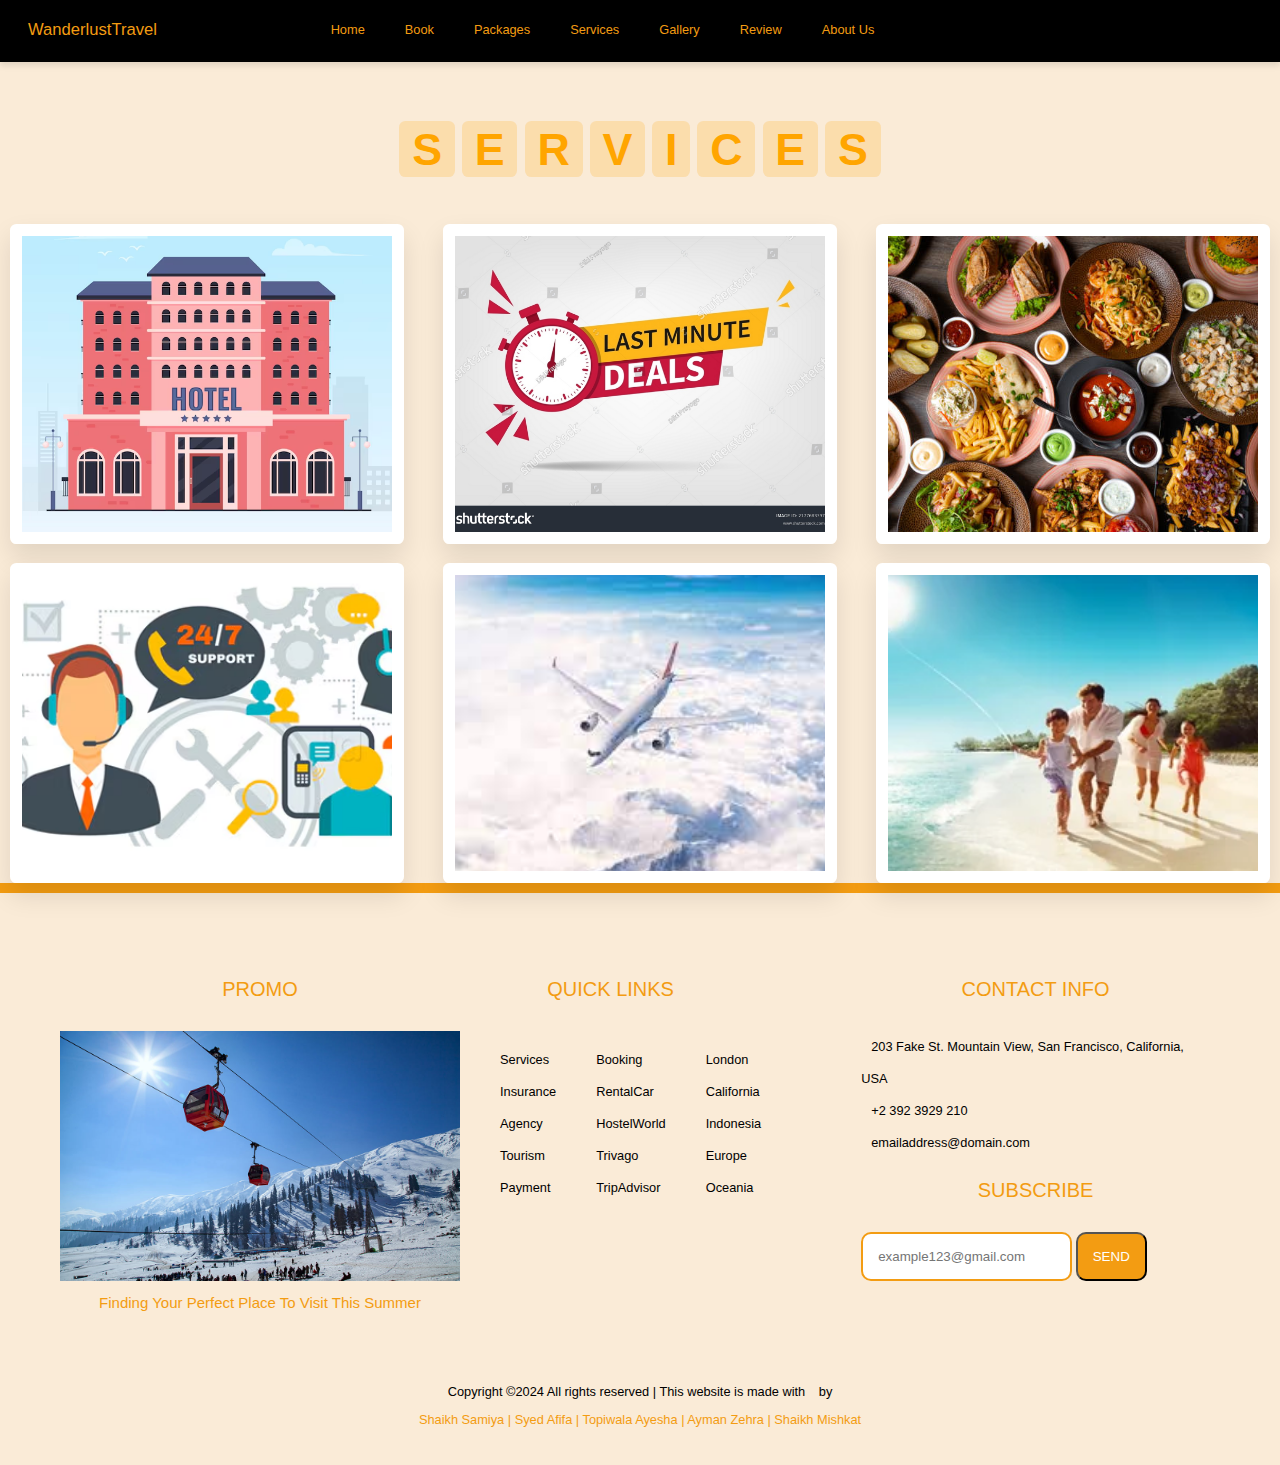
<file: servves.html>
<!DOCTYPE html>
<html lang="en">
<head>
    <meta charset="UTF-8">
    <meta name="viewport" content="width=device-width, initial-scale=1.0">
    <title>Services</title>
    <link rel="stylesheet" href="https://cdnjs.cloudflare.com/ajax/libs/font-awesome/6.5.2/css/all.min.css" integrity="sha512-SnH5WK+bZxgPHs44uWIX+LLJAJ9/2PkPKZ5QiAj6Ta86w+fsb2TkcmfRyVX3pBnMFcV7oQPJkl9QevSCWr3W6A==" crossorigin="anonymous" referrerpolicy="no-referrer" />
    <!-- custom css file link  -->
    <link rel="stylesheet" href="pack-serv.css">
    
</head>
<body>
    <nav class="navbar navbar-custom">
        <a class="navbar-brand" href="#">
            <i class="fa-solid fa-plane fa-lg"></i> WanderlustTravel
        </a>
        <button class="navbar-toggler" onclick="toggleNav()">
            <span class="fas fa-bars"></span>
        </button>
        <div class="navbar-nav-container">
            <ul class="navbar-nav" id="navbarNav">
                <li class="nav-item">
                    <a class="nav-link" href="home.html">Home</a>
                </li>
                <li class="nav-item">
                    <a class="nav-link" href="book.html">Book</a>
                </li>
                <li class="nav-item">
                    <a class="nav-link" href="packages.html">Packages</a>
                </li>
                <li class="nav-item">
                    <a class="nav-link" href="servves.html">Services</a>
                </li>
                <li class="nav-item">
                    <a class="nav-link" href="gallery.html">Gallery</a>
                </li>
                <li class="nav-item">
                    <a class="nav-link" href="revew.html">Review</a>
                </li>
                <li class="nav-item">
                    <a class="nav-link" href="about.html">About Us</a>
                </li>
            </ul>
            <div class="nav-icons">

                <li class="nav-item">
                    <a class="nav-link" href="index.html">
                        <i class="fa-solid fa-user fa-lg"></i>
                    </a>
                </li>
                <li class="nav-item"><div class="dropdown">
                            <button onclick="myFunction()" class="dropbtn nav-link">    <i class="fa-solid fa-search fa-lg"></i></button>
                            <div id="myDropdown" class="dropdown-content">
                            <input type="text" placeholder="Search.." id="myInput" onkeyup="filterFunction()">
                            <a href="home.html">Home</a>
                            <a href="book.html">Book Now</a>
                            <a href="packages.html">Packages</a>
                            <a href="servves.html">Services</a>
                            <a href="gallery.html">Gallery</a>
                            <a href="revew.html">Reviews</a>
                            <a href="about.html">About us</a>
                            </div>
                            </div>
                    </button>
                </li>
            </div>
        </div>
    </nav>
    

<!-- <section class="gallery" id="gallery" style="padding: 2rem 8%"> -->
    <div class="gallery">
    <h1 class="heading wow fadeIn">
        <span>S</span>
        <span>E</span>
        <span>R</span>
        <span>V</span>
        <span>I</span>
        <span>C</span>
        <span>E</span>
        <span>S</span>
    </h1>

    <div class="box-container">

        <div class="box wow fadeInUp"data-wow-duration="2s"  >
            <img src="images/hotel.avif" alt="">
            <div class="content">
            <h3>Affordable Hotels</h3>
            <p>Comfortable stays at unbeatable value! Cozy rooms, essential amenities, and great locations for budget-conscious travelers.</p>
            <a href="book.html" class="btn">Explore & Book</a>
            </div>
        </div>
        <div class="box wow fadeInUp"data-wow-duration="2s">
            <img src="images/last.jpg" alt="">
            <div class="content">
                <h3>Last-Minute Deals</h3>
                <p>Spontaneous trips made easy! Get exclusive discounts on flights, hotels, and tours for last-minute getaways.</p>
                <a href="book.html" class="btn">Explore & Book</a>
            </div>
        </div>
        <div class="box wow fadeInUp"data-wow-duration="2s">
            <img src="images/food.jpg" alt="">
            <div class="content">
                <h3>Food and drinks</h3>
                <p>Indulge in a culinary journey! Enjoy a wide variety of delicious meals and refreshing beverages, from local delicacies to international favorites, all at great prices.</p>
                <a href="book.html" class="btn">Explore & Book</a>
            </div>
        </div>
        <div class="box wow fadeInUp"data-wow-duration="2s">
            <img src="images/cus.avif" alt="">
            <div class="content">
                <h3>24/7 Customer support</h3>
                <p>Get assistance anytime, day or night! Our dedicated customer support team is available 24/7 to help with all your travel needs.</p>
                <a href="book.html" class="btn">Explore & Book</a>
            </div>
        </div>
        <div class="box wow fadeInUp"data-wow-duration="2s">
            <img src="images/flight.jpeg" alt="">
            <div class="content">
                <h3>Low-Cost Flight Packages</h3>
                <p>Fly to your favorite destinations at unbeatable prices with competitive fares and flexible dates, letting you explore without overspending.</p>
                <a href="book.html" class="btn">Explore & Book</a>
            </div>
        </div>
        <div class="box wow fadeInUp"data-wow-duration="2s">
            <img src="images/fam.webp" alt="">
            <div class="content">
                <h3> Family & Group Packages</h3>
                <p>Designed for families and groups, with special discounts on accommodations and activities for memorable trips</p>
                <a href="book.html" class="btn">Explore & Book</a>
            </div>
        </div>
    </div>
</div>
<!-- contact-footer -->
<div class="border-line"></div>
<section class="footer-about">
    <div class="footer-contaner">
        <div class="footer-img">
            <p class="contact-text">PROMO</p>
            <img src="images/promo.jpg" alt="promo" style="margin-top: 10px,;" width="400px" height="250px" >
            <div class="promo-text">Finding Your Perfect Place To Visit This Summer</div>
        </div>
        <div class="quick-links">
            <p class="contact-text">QUICK LINKS</p>
           <div class="linklist">
                <ul class="liststyle">
                    <li><a href="#" class="lists">Services</a></li>
                    <li><a href="#" class="lists">Insurance</a></li>
                    <li><a href="#" class="lists">Agency</a></li>
                    <li><a href="#" class="lists">Tourism</a></li>
                    <li><a href="#" class="lists">Payment</a></li>
                </ul>
                <ul class="liststyle">
                    <li><a href="#" class="lists">Booking</a></li>
                    <li><a href="#" class="lists">RentalCar</a></li>
                    <li><a href="#" class="lists">HostelWorld</a></li>
                    <li><a href="#" class="lists">Trivago</a></li>
                    <li><a href="#" class="lists">TripAdvisor</a></li>
                </ul>
                <ul class="liststyle">
                    <li><a href="#" class="lists">London</a></li>
                    <li><a href="#" class="lists">California</a></li>
                    <li><a href="#" class="lists">Indonesia</a></li>
                    <li><a href="#" class="lists">Europe</a></li>
                    <li><a href="#" class="lists">Oceania</a></li>
                </ul>
            </div>
        </div>

        <div class="contact-form">
            <p class="contact-text">CONTACT INFO</p>
            <div class="contact-content">
                <i class="fa-solid fa-location-dot"></i>
                203 Fake St. Mountain View, San Francisco, California, USA
            </div>
            <div class="contact-content">
                <i class="fa-solid fa-phone"></i>
                +2 392 3929 210
            </div>
            <div class="contact-content">
                <i class="fa-solid fa-envelope"></i>
                emailaddress@domain.com
            </div>
            <p class="contact-text">SUBSCRIBE</p>
            <div class="subscribe-email">
                <input type="text" placeholder="example123@gmail.com" class="email-input">
                <input type="submit" value="SEND" class="snd-btn">
            </div>
        </div>
    </div>
    <footer>
        <p class="owners">Copyright ©2024 All rights reserved | This website is made with <i class="fa-solid fa-heart"></i>by</p>
        <p class="owners names">Shaikh Samiya | Syed Afifa | Topiwala Ayesha | Ayman Zehra | Shaikh Mishkat</p>
    </footer>
</section>
<script src="search.js"></script>
</body>
</html>
</file>
<file: about.css>
/* About Start */
body{
    background-color: antiquewhite;
    font-family: Arial, sans-serif;
    padding: 0;
    margin: 0;
    justify-content: center;
}
.navbar-custom {
    display: flex;
    align-items: center;
    justify-content: space-between; 
    background-color: black;
    padding: 18px 20px;
    color: #333;
    box-shadow: 0px 4px 6px rgba(0, 0, 0, 0.1);
    position: relative;
    border-bottom: 3px solid black;
}

.navbar-brand {
    font-size: 1.3rem;
    color: #f39c12;
    text-decoration: none;
    margin-right:250px;
}
.navbar-toggler {
    display: none; 
    font-size: 1.5rem;
    color: #f39c12;
    background: none;
    border: none;
}

.navbar-nav-container {
    display: flex;
    align-items: center;
    flex: 1; 
    justify-content: center;
}

.navbar-nav {
    display: flex;
    gap: 20px; 
    list-style-type: none;
    margin: 0;
    padding: 0;
}

.navbar-brand {
    font-size: 1.3rem;
    color: #f39c12;
    text-decoration: none;
    display: flex;
    align-items: center;
    margin-right: auto;
    position: absolute;
    left: 20px;
}

.navbar-brand i {
    margin-right: 8px;
}

.navbar-toggler {
    display: none;
    font-size: 1.5rem;
    color: #f39c12;
    background: none;
    border: none;
}

.navbar-toggler:focus {
    outline: none;
}

.navbar-nav {
    display: flex;
    gap: 20px;
    list-style-type: none;
    margin: 0;
    padding: 0;
    justify-content: center;
    width: 100%;
}

.nav-item {
    position: relative;
}

.nav-link {
    color: #f39c12;
    text-decoration: none;
    font-size: 1rem;
    transition: color 0.3s, opacity 0.3s;
    position: relative;
    padding: 5px 10px;
}

.nav-link:hover,
.nav-link.active {
    color: rgba(243, 156, 18, 0.7);
    font-weight: bold;
}

.nav-item::after {
    content: '';
    position: absolute;
    left: 0;
    bottom: -10px;
    width: 0;
    height: 2px;
    background-color: rgba(243, 156, 18, 0.7);
    transition: width 0.5s;
}

.nav-item:hover::after {
    width: 100%;
}

.nav-icons {
    display: flex;
    gap: 15px; 
    margin-left: auto; 
}

.nav-icons .nav-item {
    list-style-type: none; 
}.nav-item {
    list-style: none;
    display: inline-block;
    margin-left: 8px;
  }
  
  /* Style for the login button */
  .login-button {
    color: white;
    background-color: #f39c12; /* Violet background to match the theme */
    border: 1px solid white; /* Black border for contrast */
    padding: 8px 15px;
    text-decoration: none;
    border-radius: 5px;
    transition: background-color 0.3s;
  }
  
  /* Hover effect for the login button */
  .login-button:hover {
    background-color: white;
    color: violet; /* Violet text on hover */
    border-color: violet;
  }

.about{
    background-color: antiquewhite;
}
:root{
    --orange:#ffa500;
}

  .heading{
      text-align: center;
      padding:2.5rem 0;
      font-family: 'Nunito', sans-serif;
      margin:40px 0px 0px 0px;
      padding:0;
      box-sizing: border-box;
      text-transform: capitalize;
      outline: none; border:none;
      text-decoration: none;
      transition: all .2s linear;

    }
    
    .heading span{
      font-size: 3.5rem;
      background:rgba(255, 165, 0,.2);
      color:var(--orange);
      border-radius: .5rem;
      padding:.2rem 1rem;
    }
  
#aboutText{
    position: absolute;
    top: 50%;
    left: 50%;
    transform: translate(-50%, -50%);
    color: white;
    background-color: rgba(0, 0, 0, 0.5);
    padding: 20px;
    max-width: 80%;
    font-size: 1.2em;
    text-align: center;
    border-radius: 10px;
}
/* About End */
.border-line{
    background-color: #f39c12;
    height: 10px;
}
.leader-container{
    padding:50px;
    background-color: antiquewhite;
}
.leader-abt{
    color: gray;
}
.leader-headng{
    font-size: 50px;
}
.leader-row{
    display: flex;
    gap: 20px;
}
.footprnt{
    background-image: url(images/orange.gif);
    background-position: center;
    background-repeat: no-repeat;
    background-size: cover;
    height: 100vh;
}
.foot-contaner{
    padding:20px 50px;
}
.footprnt-content{
    background-color: white;
    width: 400px;
    height: 400x;
    text-align: center;
    border-radius: 5px;
    padding: 20px 0px;
}
.footprnt-headng{
    font-size: 35px;
}
.happy-content{
    background-color: white;
    width: 400px;
    height: 400x;
    text-align: center;
    border-radius: 5px;
    padding: 20px 423px;
    margin: 20px 0px;
}
.social-meadi-contact{
    background-image: url(images/beach2.gif);
    background-position: center;
    background-repeat: no-repeat;
    background-size: cover;
}
.social-meadi-contact {
    text-align: center;
    padding: 50px 20px;
    background-color: #f39c12;
    color:white;
}

.social-meadi-contact h2 {
    font-size: 30px;
    margin-bottom: 10px;
    letter-spacing: 10px;
    text-transform: uppercase;
}
.social-meadi-contact h1 {
    font-size: 50px;
    margin-bottom: 20px;
    letter-spacing: 10px;
}
.fa-brands{
    font-size: 30px;
    margin: 10px;
    color:white;
}
.fa-brands:hover{
    color: black;
}
.footer-about{
    margin: 5px 0px;
    padding-bottom: 20px;
    background-color:antiquewhite;
}
.footer-contaner{
    display: flex;
    justify-content: center;
    padding: 60px;
}
.promo-text{
    margin-top: 10px;
    font-size: 15px;
    text-align: center;
    color:#f39c12;
}
.contact-form{
    margin: 0px 10px 0px 100px;
}
 .contact-text{
    text-align: center;
    color: #f39c12;
    font-size: 20px;
    margin-bottom: 30px;
}
.linklist{
    display: flex;
}
.lists{
    color: black;
    cursor: pointer;
    text-decoration: none;
    line-height: 2.5;
}
.liststyle{
    list-style-type: none;
}

.contact-content{
    line-height: 2.5;
    color: black;
}
.fa-solid{
    color:#f39c12;
    margin-right: 10px;
}
.email-input{
    padding: 15px 15px;
    border-radius: 10px;
    border: 2px solid #f39c12
}
.snd-btn{
    padding: 15px 15px;
    border-radius: 10px;
    background-color: #f39c12;
    color: white;
    cursor: pointer;
}
.snd-btn:hover{
    border-radius: 50%;
    background-color: white;
    border: 2px solid #f39c12;
    color: #f39c12;
}
.owners{
    text-align: center;
}
.names{
    color: #f39c12;
}
.dropbtn {    
    color: #f39c12;
    background-color: black;
    padding-top: 0px;
    font-size: 16px;
    border: none;
    cursor: pointer;
    }
    .dropbtn:hover, .dropbtn:focus {
    background-color: black;
    }
    #myInput {
    box-sizing: border-box;
    background-image: url('searchicon.jpg');
    background-position: 14px 12px;
    background-repeat: no-repeat;
    font-size: 16px;
    padding: 14px 20px 12px 45px;
    border: none;
    border-bottom: 1px solid #ddd;
    }
    #myInput:focus {outline: 3px solid #ddd;}
    .dropdown {
    position: relative;
    display: inline-block;
    }
    .dropdown-content {
    display: none;
    position: absolute;
    background-color:black;
    width: 160px;
    overflow: hidden;
    border: 1px solid #ddd;
    z-index: 1;
    margin-left: -95px;
    }
    .dropdown-content a {
        color: #f39c12;
    padding: 12px 16px;
    text-decoration: none;
    display: block;

    }
    .dropdown a:hover {background-color: #ddd;}
    .show {display: block;}
</file>
<file: book.css>
body {
    justify-content: center;
    align-items: center;
    /* height: 100vh; */
    background-color: #edefef;
    padding: 0;
    margin: 0;
  }
  
  .container {
    display: flex;
    background-color: #edefef;
    border-radius: 10px;
    overflow: hidden;
    width: 100%;
    height: 100vh;
    flex-direction: column;
  }

  .book-now-heading {
    display: flex;
    justify-content: center;
    margin-top: 20px;
    margin-bottom: 20px;
  }

  .book-now-heading span {
    display: inline-flex;
    justify-content: center;
    align-items: center;
    background-color:#f3e6ab;
    color: #f39c12;
    font-size: 28px;
    font-weight: bold;
    width: 45px;
    height: 45px;
    margin: 0 2px;
    border-radius: 5px;
  }

  .content {
    display: flex;
    width: 100%;
    flex: 1;
  }

  .illustration {
    width: 100%;
    background-color:#edefef;
    display: flex;
    justify-content: center;
    align-items: center;
    position: relative;
  }
  
  .illustration img {
    width: 80%;
    height: 60vh;
  }

  .booking-form {
    width: 100%;
    padding: 40px;
    background-color: #faffff;
    border-radius: 10px;
    margin-left: 30px; 
    height: 60vh;
    box-shadow: 4px 0 20px rgba(0, 0, 0, 0.4); 
    margin-right: 30px;
  }

  .booking-form h2 {
    font-size: 24px;
    margin-bottom: 20px;
    color: #333;
  }

  .form-group {
    margin-bottom: 20px;
  }

  .form-group label {
    display: block;
    font-weight: bold;
    color: #555;
    margin-bottom: 5px;
  }

  .form-group input, .form-group select {
    width: 100%;
    padding: 10px;
    border: 1px solid #ccc;
    border-radius: 5px;
  }

  .form-group input[type="date"] {
    padding-right: 30px;
  }

  .submit-btn {
    width: 100%;
    padding: 15px;
    font-size: 16px;
    color: white;
    background-color: #f39c12;
    border: none;
    border-radius: 5px;
    cursor: pointer;
    transition: background-color 0.3s ease;
  }

  .submit-btn:hover {
    background-color: #df8600;
  }
  .navbar-custom {
    display: flex;
    align-items: center;
    justify-content: space-between; 
    background-color: black;
    padding: 18px 20px;
    color: #333;
    box-shadow: 0px 4px 6px rgba(0, 0, 0, 0.1);
    position: relative;
    border-bottom: 3px solid black;
    margin-bottom: 30px;
}

.navbar-brand {
    font-size: 1.3rem;
    color: #f39c12;
    text-decoration: none;
    margin-right:250px;
}
.navbar-toggler {
    display: none; 
    font-size: 1.5rem;
    color: #f39c12;
    background: none;
    border: none;
}

.navbar-nav-container {
    display: flex;
    align-items: center;
    flex: 1; 
    justify-content: center;
}

.navbar-nav {
    display: flex;
    gap: 20px; 
    list-style-type: none;
    margin: 0;
    padding: 0;
}

.navbar-brand {
    font-size: 1.3rem;
    color: #f39c12;
    text-decoration: none;
    display: flex;
    align-items: center;
    margin-right: auto;
    position: absolute;
    left: 20px;
}

.navbar-brand i {
    margin-right: 8px;
}

.navbar-toggler {
    display: none;
    font-size: 1.5rem;
    color: #f39c12;
    background: none;
    border: none;
}

.navbar-toggler:focus {
    outline: none;
}

.navbar-nav {
    display: flex;
    gap: 20px;
    list-style-type: none;
    margin: 0;
    padding: 0;
    justify-content: center;
    width: 100%;
}

.nav-item {
    position: relative;
}

.nav-link {
    color: #f39c12;
    text-decoration: none;
    font-size: 1rem;
    transition: color 0.3s, opacity 0.3s;
    position: relative;
    padding: 5px 10px;
}

.nav-link:hover,
.nav-link.active {
    color: rgba(243, 156, 18, 0.7);
    font-weight: bold;
}

.nav-item::after {
    content: '';
    position: absolute;
    left: 0;
    bottom: -10px;
    width: 0;
    height: 2px;
    background-color: rgba(243, 156, 18, 0.7);
    transition: width 0.5s;
}

.nav-item:hover::after {
    width: 100%;
}

.nav-icons {
    display: flex;
    gap: 15px; 
    margin-left: auto; 
}

.nav-icons .nav-item {
    list-style-type: none; 
}
  /* Style for the login button */
  .login-button {
    color: white;
    background-color: #f39c12; /* Violet background to match the theme */
    border: 1px solid white; /* Black border for contrast */
    padding: 8px 15px;
    text-decoration: none;
    border-radius: 5px;
    transition: background-color 0.3s;
  }
  
  /* Hover effect for the login button */
  .login-button:hover {
    background-color: white;
    color: violet; /* Violet text on hover */
    border-color: violet;
  }
  .border-line{
    background-color: #f39c12;
    height: 10px;
}
  .footer-about{
    margin: 5px 0px;
    padding-bottom: 20px;
    background-color:antiquewhite;
    font-family: Arial, sans-serif;
}
.footer-contaner{
    display: flex;
    justify-content: center;
    padding: 60px;
}
.promo-text{
    margin-top: 10px;
    font-size: 15px;
    text-align: center;
    color:#f39c12;
}
.contact-form{
    margin: 0px 10px 0px 100px;
}
 .contact-text{
    text-align: center;
    color: #f39c12;
    font-size: 20px;
    margin-bottom: 30px;
}
.linklist{
    display: flex;
}
.lists{
    color: black;
    cursor: pointer;
    text-decoration: none;
    line-height: 2.5;
}
.liststyle{
    list-style-type: none;
}

.contact-content{
    line-height: 2.5;
    color: black;
}
.fa-solid{
    color:#f39c12;
    margin-right: 10px;
}
.email-input{
    padding: 15px 15px;
    border-radius: 10px;
    border: 2px solid #f39c12
}
.snd-btn{
    padding: 15px 15px;
    border-radius: 10px;
    background-color: #f39c12;
    color: white;
    cursor: pointer;
}
.snd-btn:hover{
    border-radius: 50%;
    background-color: white;
    border: 2px solid #f39c12;
    color: #f39c12;
}
.owners{
    text-align: center;
}
.names{
    color: #f39c12;
}

.dropbtn {    
  color: #f39c12;
  background-color: black;
  padding-top: 0px;
  font-size: 16px;
  border: none;
  cursor: pointer;
  }
  .dropbtn:hover, .dropbtn:focus {
  background-color: black;
  }
  #myInput {
  box-sizing: border-box;
  background-image: url('searchicon.jpg');
  background-position: 14px 12px;
  background-repeat: no-repeat;
  font-size: 16px;
  padding: 14px 20px 12px 45px;
  border: none;
  border-bottom: 1px solid #ddd;
  }
  #myInput:focus {outline: 3px solid #ddd;}
  .dropdown {
  position: relative;
  display: inline-block;
  }
  .dropdown-content {
  display: none;
  position: absolute;
  background-color:black;
  width: 160px;
  overflow: hidden;
  border: 1px solid #ddd;
  z-index: 1;
  margin-left: -95px;
  }
  .dropdown-content a {
      color: #f39c12;
  padding: 12px 16px;
  text-decoration: none;
  display: block;

  }
  .dropdown a:hover {background-color: #ddd;}
  .show {display: block;}
</file>
<file: gallery.css>
:root{
    --orange:#ffa500;
  }
body{
    background: antiquewhite;
    font-family: Arial, sans-serif;
    padding: 0;
    margin: 0
}
.heading{
    text-align: center;
    padding:1rem 0
  }
  
  .heading span{
    font-size: 3.5rem;
    background:rgba(255, 165, 0,.2);
    color:var(--orange);
    border-radius: .5rem;
    padding:.2rem 1rem;
  }
  

.container{
    position: absolute;
    top: 75%;
    left: 50%;
    transform: translate(-50%, -50%);
    width: 1000px;
    height: 500px;
    background: #f5f5f5;
    box-shadow: 0 30px 50px #dbdbdb;
}

.container .slide .item{
    width: 200px;
    height: 300px;
    position: absolute;
    top: 50%;
    transform: translate(0, -50%);
    border-radius: 20px;
    box-shadow: 0 30px 50px #505050;
    background-position: 50% 50%;
    background-size: cover;
    display: inline-block;
    transition: 0.5s;
}

.slide .item:nth-child(1),
.slide .item:nth-child(2){
    top: 0;
    left: 0;
    transform: translate(0, 0);
    border-radius: 0;
    width: 100%;
    height: 100%;
}


.slide .item:nth-child(3){
    left: 50%;
}
.slide .item:nth-child(4){
    left: calc(50% + 220px);
}
.slide .item:nth-child(5){
    left: calc(50% + 440px);
}

/* here n = 0, 1, 2, 3,... */
.slide .item:nth-child(n + 6){
    /* left: calc(50% + 660px); */
    opacity: 0;
}
.item .content{
    position: absolute;
    top: 50%;
    left: 100px;
    width: 300px;
    text-align: left;
    color: #eee;
    transform: translate(0, -50%);
    font-family: system-ui;
    display: none;
}


.slide .item:nth-child(2) .content{
    display: block;
}


.content .name{
    font-size: 40px;
    text-transform: uppercase;
    font-weight: bold;
    opacity: 0;
    animation: animate 1s ease-in-out 1 forwards;
    background-color: rgb(0, 0, 0,0.5);
    border-radius: 20px;
    width: 200px;
    height: 60px;
    padding: 10px 10px;
}


.content .des{
    margin-top: 10px;
    margin-bottom: 20px;
    opacity: 0;
    animation: animate 1s ease-in-out 0.3s 1 forwards;
    background-color: rgb(0, 0, 0,0.5);
    border-radius: 20px;
    width: 200px;
    height: 220px;
    padding: 10px 10px;
}

.content button{
    padding: 10px 20px;
    border: none;
    cursor: pointer;
    opacity: 0;
    animation: animate 1s ease-in-out 0.6s 1 forwards;
    background-color: rgb(0, 0, 0,0.5);
    border-radius: 10px;
    color: white;
    margin-left: 50px;
    margin-top: 50px;
}
.content button:hover{
    cursor: pointer;
    background-color: #f39c12;   
}

@keyframes animate {
    from{
        opacity: 0;
        transform: translate(0, 100px);
        filter: blur(33px);
    }

    to{
        opacity: 1;
        transform: translate(0);
        filter: blur(0);
    }
}

.button{
    width: 100%;
    text-align: center;
    position: absolute;
    bottom: 20px;
}
.button button{
    width: 40px;
    height: 35px;
    border-radius: 8px;
    border: none;
    cursor: pointer;
    margin: 0 5px;
    border: 1px solid #000;
    transition: 0.3s;
}
.button button:hover{
    background: #ababab;
    color: #fff;
}
.border-line{
    background-color: #f39c12;
    height: 10px;
}
.footer-about{
    margin: 600px 0px 0px 0px;
    padding-bottom: 20px;
    background-color:antiquewhite;
    font-family: Arial, sans-serif;
}
.footer-contaner{
    display: flex;
    justify-content: center;
    padding: 60px;
}
.promo-text{
    margin-top: 10px;
    font-size: 15px;
    text-align: center;
    color:#f39c12;
}
.contact-form{
    margin: 0px 10px 0px 100px;
}
 .contact-text{
    text-align: center;
    color: #f39c12;
    font-size: 20px;
    margin-bottom: 30px;
}
.linklist{
    display: flex;
}
.lists{
    color: black;
    cursor: pointer;
    text-decoration: none;
    line-height: 2.5;
}
.liststyle{
    list-style-type: none;
}

.contact-content{
    line-height: 2.5;
    color: black;
}
.fa-solid{
    color:#f39c12;
    margin-right: 10px;
}
.email-input{
    padding: 15px 15px;
    border-radius: 10px;
    border: 2px solid #f39c12
}
.snd-btn{
    padding: 15px 15px;
    border-radius: 10px;
    background-color: #f39c12;
    color: white;
    cursor: pointer;
}
.snd-btn:hover{
    border-radius: 50%;
    background-color: white;
    border: 2px solid #f39c12;
    color: #f39c12;
}
.owners{
    text-align: center;
}
.names{
    color: #f39c12;
}
.navbar-custom {
    display: flex;
    align-items: center;
    justify-content: space-between; 
    background-color: black;
    padding: 18px 20px;
    color: #333;
    box-shadow: 0px 4px 6px rgba(0, 0, 0, 0.1);
    position: relative;
    border-bottom: 3px solid black;
    margin-bottom: 30px;
}

.navbar-brand {
    font-size: 1.3rem;
    color: #f39c12;
    text-decoration: none;
    margin-right:250px;
}
.navbar-toggler {
    display: none; 
    font-size: 1.5rem;
    color: #f39c12;
    background: none;
    border: none;
}

.navbar-nav-container {
    display: flex;
    align-items: center;
    flex: 1; 
    justify-content: center;
}

.navbar-nav {
    display: flex;
    gap: 20px; 
    list-style-type: none;
    margin: 0;
    padding: 0;
}

.navbar-brand {
    font-size: 1.3rem;
    color: #f39c12;
    text-decoration: none;
    display: flex;
    align-items: center;
    margin-right: auto;
    position: absolute;
    left: 20px;
}

.navbar-brand i {
    margin-right: 8px;
}

.navbar-toggler {
    display: none;
    font-size: 1.5rem;
    color: #f39c12;
    background: none;
    border: none;
}

.navbar-toggler:focus {
    outline: none;
}

.navbar-nav {
    display: flex;
    gap: 20px;
    list-style-type: none;
    margin: 0;
    padding: 0;
    justify-content: center;
    width: 100%;
}

.nav-item {
    position: relative;
}

.nav-link {
    color: #f39c12;
    text-decoration: none;
    font-size: 1rem;
    transition: color 0.3s, opacity 0.3s;
    position: relative;
    padding: 5px 10px;
}

.nav-link:hover,
.nav-link.active {
    color: rgba(243, 156, 18, 0.7);
    font-weight: bold;
}

.nav-item::after {
    content: '';
    position: absolute;
    left: 0;
    bottom: -10px;
    width: 0;
    height: 2px;
    background-color: rgba(243, 156, 18, 0.7);
    transition: width 0.5s;
}

.nav-item:hover::after {
    width: 100%;
}

.nav-icons {
    display: flex;
    gap: 15px; 
    margin-left: auto; 
}

.nav-icons .nav-item {
    list-style-type: none; 
}
  /* Style for the login button */
  .login-button {
    color: white;
    background-color: #f39c12; /* Violet background to match the theme */
    border: 1px solid white; /* Black border for contrast */
    padding: 8px 15px;
    text-decoration: none;
    border-radius: 5px;
    transition: background-color 0.3s;
  }
  
  /* Hover effect for the login button */
  .login-button:hover {
    background-color: white;
    color: violet; /* Violet text on hover */
    border-color: violet;
  }
  
.dropbtn {    
    color: #f39c12;
    background-color: black;
    padding-top: 0px;
    font-size: 16px;
    border: none;
    cursor: pointer;
    }
    .dropbtn:hover, .dropbtn:focus {
    background-color: black;
    }
    #myInput {
    box-sizing: border-box;
    background-image: url('searchicon.jpg');
    background-position: 14px 12px;
    background-repeat: no-repeat;
    font-size: 16px;
    padding: 14px 20px 12px 45px;
    border: none;
    border-bottom: 1px solid #ddd;
    }
    #myInput:focus {outline: 3px solid #ddd;}
    .dropdown {
    position: relative;
    display: inline-block;
    }
    .dropdown-content {
    display: none;
    position: absolute;
    background-color:black;
    width: 200px;
    overflow: hidden;
    border: 1px solid #ddd;
    z-index: 1;
    margin-left: -172px;
    }
    .dropdown-content a {
        color: #f39c12;
    padding: 12px 16px;
    text-decoration: none;
    display: block;

    }
    .dropdown a:hover {background-color: #ddd;}
    .show {display: block;}
</file>
<file: revew.css>
:root{
  --orange:#ffa500;
}
body {
  background-color: antiquewhite;
  font-family: Arial, sans-serif;
  padding: 0;
    margin: 0
}
.box-container {
  display: grid; /* Use CSS Grid for layout */
  grid-template-columns: repeat(3, 1fr); /* Three columns */
  gap: 0; /* No gaps between grid items */
  width: 100%; /* Full width of the container */
  padding: 0; /* No padding on the container */
}

.box {
  box-sizing: border-box; /* Include padding and border in width calculations */
}

.box img {
  width: 100%; /* Ensure the image fills the card */
  height: auto; /* Maintain aspect ratio */
}

.heading{
  text-align: center;
  padding:2.5rem 0
}

.heading span{
  font-size: 3.5rem;
  background:rgba(255, 165, 0,.2);
  color:var(--orange);
  border-radius: .5rem;
  padding:.2rem 1rem;
}

  .wrapper{
    width: 90%;
    margin: 0 auto;
    max-width: 80rem;
  }
  
  .cols{
    display: -webkit-box;
    display: -ms-flexbox;
    display: flex;
    -ms-flex-wrap: wrap;
        flex-wrap: wrap;
    -webkit-box-pack: center;
        -ms-flex-pack: center;
            justify-content: center;
  }
  
  .col{
    width: calc(25% - 2rem);
    margin: 1rem;
    cursor: pointer;
    
  }
  .top-header {
    color: black;          /* White text color */
    padding: 20px 0;        /* Padding for spacing */
    text-align: center;     /* Center-align the text */
    position: relative;     /* To position it properly */
    width: 100%;            /* Full-width header */
    top: 0;                 /* Stick it to the top */
    font-size: 2.5rem;      /* Larger font for the heading */
    font-weight: bold;      /* Make the text bold */
    letter-spacing: 2px;    /* Adds some space between letters */
  }
  .top-header span{
    color: hsl(240, 20%, 50%);
  }
  .container{
    -webkit-transform-style: preserve-3d;
            transform-style: preserve-3d;
      -webkit-perspective: 1000px;
      perspective: 1000px;
  }
  
  .front,
  .back{
    background-size: cover;
    box-shadow: 0 4px 8px 0 rgba(0,0,0,0.25);
    border-radius: 10px;
      background-position: center;
      -webkit-transition: -webkit-transform .7s cubic-bezier(0.4, 0.2, 0.2, 1);
      transition: -webkit-transform .7s cubic-bezier(0.4, 0.2, 0.2, 1);
      -o-transition: transform .7s cubic-bezier(0.4, 0.2, 0.2, 1);
      transition: transform .7s cubic-bezier(0.4, 0.2, 0.2, 1);
      transition: transform .7s cubic-bezier(0.4, 0.2, 0.2, 1), -webkit-transform .7s cubic-bezier(0.4, 0.2, 0.2, 1);
      -webkit-backface-visibility: hidden;
              backface-visibility: hidden;
      text-align: center;
      min-height: 280px;
      box-shadow: 0 0 10px solid blue;
      
      height: auto;
      border-radius: 10px;
      color: #fff;
      font-size: 1.5rem;
  }
  
  .back{
    background: #cedce7;
    background: -webkit-linear-gradient(45deg,  #cedce7 0%,#596a72 100%);
    background: -o-linear-gradient(45deg,  #cedce7 0%,#596a72 100%);
    background: linear-gradient(45deg,  #cedce7 0%,#596a72 100%);
  }
  
  .front:after{
      position: absolute;
      top: 0;
      left: 0;
      z-index: 1;
      width: 100%;
      height: 100%;
      content: '';
      display: block;
      opacity: .6;
      background-color: #000;
      -webkit-backface-visibility: hidden;
              backface-visibility: hidden;
      border-radius: 10px;
  }
  .container:hover .front,
  .container:hover .back{
      -webkit-transition: -webkit-transform .7s cubic-bezier(0.4, 0.2, 0.2, 1);
      transition: -webkit-transform .7s cubic-bezier(0.4, 0.2, 0.2, 1);
      -o-transition: transform .7s cubic-bezier(0.4, 0.2, 0.2, 1);
      transition: transform .7s cubic-bezier(0.4, 0.2, 0.2, 1);
      transition: transform .7s cubic-bezier(0.4, 0.2, 0.2, 1), -webkit-transform .7s cubic-bezier(0.4, 0.2, 0.2, 1);
  }
  
  .back{
      position: absolute;
      top: 0;
      left: 0;
      width: 100%;
  }
  
  .inner{
      -webkit-transform: translateY(-50%) translateZ(60px) scale(0.94);
              transform: translateY(-50%) translateZ(60px) scale(0.94);
      top: 50%;
      position: absolute;
      left: 0;
      width: 100%;
      padding: 2rem;
      -webkit-box-sizing: border-box;
              box-sizing: border-box;
      outline: 1px solid transparent;
      -webkit-perspective: inherit;
              perspective: inherit;
      z-index: 2;
  }
  
  .container .back{
      -webkit-transform: rotateY(180deg);
              transform: rotateY(180deg);
      -webkit-transform-style: preserve-3d;
              transform-style: preserve-3d;
  }
  
  .container .front{
      -webkit-transform: rotateY(0deg);
              transform: rotateY(0deg);
      -webkit-transform-style: preserve-3d;
              transform-style: preserve-3d;
  }
  
  .container:hover .back{
    -webkit-transform: rotateY(0deg);
            transform: rotateY(0deg);
    -webkit-transform-style: preserve-3d;
            transform-style: preserve-3d;
  }
  
  .container:hover .front{
    -webkit-transform: rotateY(-180deg);
            transform: rotateY(-180deg);
    -webkit-transform-style: preserve-3d;
            transform-style: preserve-3d;
  }
  
  .front .inner p{
    font-size: 2rem;
    margin-bottom: 2rem;
    position: relative;
  }
  
  .front .inner p:after{
    content: '';
    width: 4rem;
    height: 2px;
    position: absolute;
    background: #C6D4DF;
    display: block;
    left: 0;
    right: 0;
    margin: 0 auto;
    bottom: -.75rem;
  }
  
  .front .inner span{
    color: rgba(255,255,255,0.7);
    font-family: 'Montserrat';
    font-weight: 300;
  }
  
  .border-line{
    background-color: #f39c12;
    height: 10px;
}
.footer-about{
  margin: px 0px;
  padding-bottom: 20px;
  background-color:antiquewhite;
  font-family: Arial, sans-serif;
}
.footer-contaner{
  display: flex;
  justify-content: center;
  padding: 60px;
}
.promo-text{
  margin-top: 10px;
  font-size: 15px;
  text-align: center;
  color:#f39c12;
}
.contact-form{
  margin: 0px 10px 0px 100px;
}
.contact-text{
  text-align: center;
  color: #f39c12;
  font-size: 20px;
  margin-bottom: 30px;
}
.linklist{
  display: flex;
}
.lists{
  color: black;
  cursor: pointer;
  text-decoration: none;
  line-height: 2.5;
}
.liststyle{
  list-style-type: none;
}

.contact-content{
  line-height: 2.5;
  color: black;
}
.fa-solid{
  color:#f39c12;
  margin-right: 10px;
}
.email-input{
  padding: 15px 15px;
  border-radius: 10px;
  border: 2px solid #f39c12
}
.snd-btn{
  padding: 15px 15px;
  border-radius: 10px;
  background-color: #f39c12;
  color: white;
  cursor: pointer;
}
.snd-btn:hover{
  border-radius: 50%;
  background-color: white;
  border: 2px solid #f39c12;
  color: #f39c12;
}
.owners{
  text-align: center;
}
.names{
  color: #f39c12;
}
.navbar-custom {
  display: flex;
  align-items: center;
  justify-content: space-between; 
  background-color: black;
  padding: 18px 20px;
  color: #333;
  box-shadow: 0px 4px 6px rgba(0, 0, 0, 0.1);
  position: relative;
  border-bottom: 3px solid black;
  margin-bottom: 30px;
}

.navbar-brand {
  font-size: 1.3rem;
  color: #f39c12;
  text-decoration: none;
  margin-right:250px;
}
.navbar-toggler {
  display: none; 
  font-size: 1.5rem;
  color: #f39c12;
  background: none;
  border: none;
}

.navbar-nav-container {
  display: flex;
  align-items: center;
  flex: 1; 
  justify-content: center;
}

.navbar-nav {
  display: flex;
  gap: 20px; 
  list-style-type: none;
  margin: 0;
  padding: 0;
}

.navbar-brand {
  font-size: 1.3rem;
  color: #f39c12;
  text-decoration: none;
  display: flex;
  align-items: center;
  margin-right: auto;
  position: absolute;
  left: 20px;
}

.navbar-brand i {
  margin-right: 8px;
}

.navbar-toggler {
  display: none;
  font-size: 1.5rem;
  color: #f39c12;
  background: none;
  border: none;
}

.navbar-toggler:focus {
  outline: none;
}

.navbar-nav {
  display: flex;
  gap: 20px;
  list-style-type: none;
  margin: 0;
  padding: 0;
  justify-content: center;
  width: 100%;
}

.nav-item {
  position: relative;
}

.nav-link {
  color: #f39c12;
  text-decoration: none;
  font-size: 1rem;
  transition: color 0.3s, opacity 0.3s;
  position: relative;
  padding: 5px 10px;
}

.nav-link:hover,
.nav-link.active {
  color: rgba(243, 156, 18, 0.7);
  font-weight: bold;
}

.nav-item::after {
  content: '';
  position: absolute;
  left: 0;
  bottom: -10px;
  width: 0;
  height: 2px;
  background-color: rgba(243, 156, 18, 0.7);
  transition: width 0.5s;
}

.nav-item:hover::after {
  width: 100%;
}

.nav-icons {
  display: flex;
  gap: 15px; 
  margin-left: auto; 
}

.nav-icons .nav-item {
  list-style-type: none; 
}
/* Style for the login button */
.login-button {
  color: white;
  background-color: #f39c12; /* Violet background to match the theme */
  border: 1px solid white; /* Black border for contrast */
  padding: 8px 15px;
  text-decoration: none;
  border-radius: 5px;
  transition: background-color 0.3s;
}

/* Hover effect for the login button */
.login-button:hover {
  background-color: white;
  color: violet; /* Violet text on hover */
  border-color: violet;
}

.dropbtn {    
  color: #f39c12;
  background-color: black;
  padding-top: 0px;
  font-size: 16px;
  border: none;
  cursor: pointer;
  }
  .dropbtn:hover, .dropbtn:focus {
  background-color: black;
  }
  #myInput {
  box-sizing: border-box;
  background-image: url('searchicon.jpg');
  background-position: 14px 12px;
  background-repeat: no-repeat;
  font-size: 16px;
  padding: 14px 20px 12px 45px;
  border: none;
  border-bottom: 1px solid #ddd;
  }
  #myInput:focus {outline: 3px solid #ddd;}
  .dropdown {
  position: relative;
  display: inline-block;
  }
  .dropdown-content {
  display: none;
  position: absolute;
  background-color:black;
  width: 160px;
  overflow: hidden;
  border: 1px solid #ddd;
  z-index: 1;
  margin-left: -95px;
  }
  .dropdown-content a {
      color: #f39c12;
  padding: 12px 16px;
  text-decoration: none;
  display: block;

  }
  .dropdown a:hover {background-color: #ddd;}
  .show {display: block;}
</file>
<file: pack-serv.css>
@import url('https://fonts.googleapis.com/css2?family=Nunito:wght@200;300;400;600;700&display=swap');

:root{
  --orange:#ffa500;
}
body {
  font-family: Arial, sans-serif;
  background-color: antiquewhite;
  padding: 0;
    margin: 0;
}
.box-container {
  display: grid; /* Use CSS Grid for layout */
  grid-template-columns: repeat(3, 1fr); /* Three columns */
  gap: 0; /* No gaps between grid items */
  width: 100%; /* Full width of the container */
  padding: 0; /* No padding on the container */
}

.box {
  box-sizing: border-box; /* Include padding and border in width calculations */
}

.box img {
  width: 100%; /* Ensure the image fills the card */
  height: auto; /* Maintain aspect ratio */
}


/* *{
  text-transform: capitalize;
  outline: none; border:none;
  text-decoration: none;
  transition: all .2s linear;
} */

*::selection{
  background:var(--orange);
  color:#fff;
}

html{
  font-size: 80%;
  overflow-x: hidden;
  scroll-padding-top: 6rem;
  scroll-behavior: smooth;
}


.box {
  margin: 0 10px; /* Adjust the margin value as needed */
}


.box {
  margin: 0 10px; /* Adjust the margin value as needed */
}
.heading{
  text-align: center;
  padding:2.5rem 0
}

.heading span{
  font-size: 3.5rem;
  background:rgba(255, 165, 0,.2);
  color:var(--orange);
  border-radius: .5rem;
  padding:.2rem 1rem;
}


.btn {
  position: relative;
  display: inline-block;
  margin-top: 1rem;
  background:var(--orange);
  color:#fff;
  padding: 10px 35px;
  cursor: pointer;
  font-size: 1.7rem;
  z-index: 0;
  text-decoration: none;
 
}
.btn::before{
  content: "";
  position: absolute;
  color: #fff;
  width: 0;
  height: 100%;
  background-color: #000;
  top: 0;
  left: 0;
  transition: all .3s ease-in-out;
  z-index: 0;
}

.btn:hover::before{
  right: 0;
  width: 100%;
  z-index: -1;

}
.btn-submit:hover{
  letter-spacing: 1px;
  background-color: #000;
}


.packages .box-container{
  display: flex;
  flex-wrap: wrap;
  gap:2rem;
}

.packages .box-container .box{
  flex:1 1 30rem;
  border-radius: .5rem;
  overflow: hidden;
  /* box-shadow: 0 1rem 2rem rgb(0 0 0 / 10%); */
  padding: 5px;
  border: 5px solid #f8f8f8bf;
  margin-bottom: 10px;
}


.packages .box-container .box img{
  height: 25rem;
  width:100%;
  object-fit: cover;
}

.packages .box-container .box .content{
  padding:2rem;
  text-align: left;
}

.packages .box-container .box .content h3{
  font-size:2rem;
  color:#333;
}

.packages .box-container .box .content h3 i{
  color:var(--orange);
}

.packages .box-container .box .content p{
  font-size:1.7rem;
  color:#666;
  padding:1rem 0;
}

.packages .box-container .box .content .stars i{
  font-size:1.7rem;
  color:var(--orange);
}

.packages .box-container .box .content .price{
  font-size: 2rem;
  color:#333;
  padding-top: 1rem;
}

.packages .box-container .box .content .price span{
  color:#666;
  font-size: 1.5rem;
  text-decoration: line-through;
}


.gallery .box-container{
 
  display: grid;
  grid-template-columns: repeat(3, 1fr); /* 3 columns */
  gap: 20px;
  flex-wrap: wrap;
  gap:1.5rem;
}

.gallery .box-container .box{
 
  overflow: hidden;
  box-shadow: 0 1rem 2rem rgba(0,0,0,.1);
  border:1rem solid #fff;
  border-radius: .5rem;
  flex:1 1 30rem;
  height: 25rem;
  position: relative;
}

.gallery .box-container .box img{
  height: 100%;
  width:100%;
  object-fit: cover;
}

.gallery .box-container .box .content{
  position: absolute;
  top:-130%; left:-11px;
  height: 100%;
  width:100%;
  text-align: center;
  background:rgba(0,0,0,.7);
  padding:10px;
  /* padding-top: 5rem; */
}

.gallery .box-container .box:hover .content{
  top:0;
}

.gallery .box-container .box .content h3{
  font-size: 2.5rem;
  color:var(--orange);
}

.gallery .box-container .box .content p{
  font-size: 1.5rem;
  color:#eee;
  padding:.5rem 0;
}


/* top to bottom css file  */
#totopscroller {
  position: fixed;
  right: 30px;
  bottom: 30px;
  width: 43px;
  }
  #totopscroller div {
  width: 49px;
  height: 43px;
  position: relative;
  }
  #totopscroller a {
  display: none;
  background: url('../images/totopicons.png');
  width: 49px;
  height: 43px;
  display: block;
  text-decoration: none;
  border: medium none;
  margin: 0 0 -1px;
  border: 2px solid orange;
  }
  .totopscroller-top {
  background-position: 0 0 !important;
  }
  .totopscroller-lnk {
  background-position: 0 -43px !important;
  }
  .totopscroller-prev {
  background-position: 0 -129px !important;
  position: absolute;
  top: 0;
  left: 0;
  }
  .totopscroller-bottom {
  background-position: 0 -86px !important;
  position: absolute;
  top: 0;
  left: 0;
  }
.fakeLoader{
  background-color: rgb(0, 0, 0);
}



.spin-dot-item {
  position: absolute;
  display: block;
  width: 9px;
  height: 9px;
  background-color: #1890ff;
  border-radius: 100%;
  -webkit-transform: scale(.75);
  -ms-transform: scale(.75);
  transform: scale(.75);
  -webkit-transform-origin: 50% 50%;
  -ms-transform-origin: 50% 50%;
  transform-origin: 50% 50%;
  opacity: .3;
  -webkit-animation: antSpinMove 1s infinite linear alternate;
  animation: antSpinMove 1s infinite linear alternate;
}
.border-line{
  background-color: #f39c12;
  height: 10px;
}
.footer-about{
  margin: 5px 0px;
  padding-bottom: 20px;
  background-color:antiquewhite;
  font-family: Arial, sans-serif;
}
.footer-contaner{
  display: flex;
  justify-content: center;
  padding: 60px;
}
.promo-text{
  margin-top: 10px;
  font-size: 15px;
  text-align: center;
  color:#f39c12;
}
.contact-form{
  margin: 0px 10px 0px 100px;
}
.contact-text{
  text-align: center;
  color: #f39c12;
  font-size: 20px;
  margin-bottom: 30px;
}
.linklist{
  display: flex;
}
.lists{
  color: black;
  cursor: pointer;
  text-decoration: none;
  line-height: 2.5;
}
.liststyle{
  list-style-type: none;
}

.contact-content{
  line-height: 2.5;
  color: black;
}
.fa-solid{
  color:#f39c12;
  margin-right: 10px;
}
.email-input{
  padding: 15px 15px;
  border-radius: 10px;
  border: 2px solid #f39c12
}
.snd-btn{
  padding: 15px 15px;
  border-radius: 10px;
  background-color: #f39c12;
  color: white;
  cursor: pointer;
}
.snd-btn:hover{
  border-radius: 50%;
  background-color: white;
  border: 2px solid #f39c12;
  color: #f39c12;
}
.owners{
  text-align: center;
}
.names{
  color: #f39c12;
}
.navbar-custom {
  display: flex;
  align-items: center;
  justify-content: space-between; 
  background-color: black;
  padding: 18px 20px;
  color: #333;
  box-shadow: 0px 4px 6px rgba(0, 0, 0, 0.1);
  position: relative;
  border-bottom: 3px solid black;
  margin-bottom: 30px;
}

.navbar-brand {
  font-size: 1.3rem;
  color: #f39c12;
  text-decoration: none;
  margin-right:250px;
}
.navbar-toggler {
  display: none; 
  font-size: 1.5rem;
  color: #f39c12;
  background: none;
  border: none;
}

.navbar-nav-container {
  display: flex;
  align-items: center;
  flex: 1; 
  justify-content: center;
}

.navbar-nav {
  display: flex;
  gap: 20px; 
  list-style-type: none;
  margin: 0;
  padding: 0;
}

.navbar-brand {
  font-size: 1.3rem;
  color: #f39c12;
  text-decoration: none;
  display: flex;
  align-items: center;
  margin-right: auto;
  position: absolute;
  left: 20px;
}

.navbar-brand i {
  margin-right: 8px;
}

.navbar-toggler {
  display: none;
  font-size: 1.5rem;
  color: #f39c12;
  background: none;
  border: none;
}

.navbar-toggler:focus {
  outline: none;
}

.navbar-nav {
  display: flex;
  gap: 20px;
  list-style-type: none;
  margin: 0;
  padding: 0;
  justify-content: center;
  width: 100%;
}

.nav-item {
  position: relative;
}

.nav-link {
  color: #f39c12;
  text-decoration: none;
  font-size: 1rem;
  transition: color 0.3s, opacity 0.3s;
  position: relative;
  padding: 5px 10px;
}

.nav-link:hover,
.nav-link.active {
  color: rgba(243, 156, 18, 0.7);
  font-weight: bold;
}

.nav-item::after {
  content: '';
  position: absolute;
  left: 0;
  bottom: -10px;
  width: 0;
  height: 2px;
  background-color: rgba(243, 156, 18, 0.7);
  transition: width 0.5s;
}

.nav-item:hover::after {
  width: 100%;
}

.nav-icons {
  display: flex;
  gap: 15px; 
  margin-left: auto; 
}

.nav-icons .nav-item {
  list-style-type: none; 
}
/* Style for the login button */
.login-button {
  color: white;
  background-color: #f39c12; /* Violet background to match the theme */
  border: 1px solid white; /* Black border for contrast */
  padding: 8px 15px;
  text-decoration: none;
  border-radius: 5px;
  transition: background-color 0.3s;
}

/* Hover effect for the login button */
.login-button:hover {
  background-color: white;
  color: violet; /* Violet text on hover */
  border-color: violet;
}

.dropbtn {    
  color: #f39c12;
  background-color: black;
  padding-top: 0px;
  font-size: 16px;
  border: none;
  cursor: pointer;
  }
  .dropbtn:hover, .dropbtn:focus {
  background-color: black;
  }
  #myInput {
  box-sizing: border-box;
  background-image: url('searchicon.jpg');
  background-position: 14px 12px;
  background-repeat: no-repeat;
  font-size: 16px;
  padding: 14px 20px 12px 45px;
  border: none;
  border-bottom: 1px solid #ddd;
  }
  #myInput:focus {outline: 3px solid #ddd;}
  .dropdown {
  position: relative;
  display: inline-block;
  }
  .dropdown-content {
  display: none;
  position: absolute;
  background-color:black;
  width: 160px;
  overflow: hidden;
  border: 1px solid #ddd;
  z-index: 1;
  margin-left: -95px;
  }
  .dropdown-content a {
      color: #f39c12;
  padding: 12px 16px;
  text-decoration: none;
  display: block;

  }
  .dropdown a:hover {background-color: #ddd;}
  .show {display: block;}
</file>
<file: style.css>
/* Basic reset */
* {
    margin: 0;
    padding: 0;
    box-sizing: border-box;
}

/* Styling the login container */
body {
    display: flex;
    justify-content: center;
    align-items: center;
    height: 100vh;
    font-family: Arial, sans-serif;
    background-color: #f0f0f0;
}

.login-container {
    width: 300px;
    padding: 20px;
    border-radius: 8px;
    background-color: #ffffff;
    box-shadow: 0px 0px 10px rgba(0, 0, 0, 0.1);
    text-align: center;
}

h2 {
    color: #4a4a4a;
    margin-bottom: 20px;
}

label {
    display: block;
    margin-bottom: 5px;
    font-weight: bold;
    color: #4a4a4a;
}

input {
    width: 100%;
    padding: 8px;
    margin-bottom: 15px;
    border: 1px solid #ccc;
    border-radius: 4px;
}

button{
    width: 100%;
    padding: 10px;
    border: none;
    border-radius: 4px;
    background-color: #4a4a4a;
    color: white;
    font-weight: bold;
    cursor: pointer;
}

button:hover {
    background-color: #333333;
}
</file>
